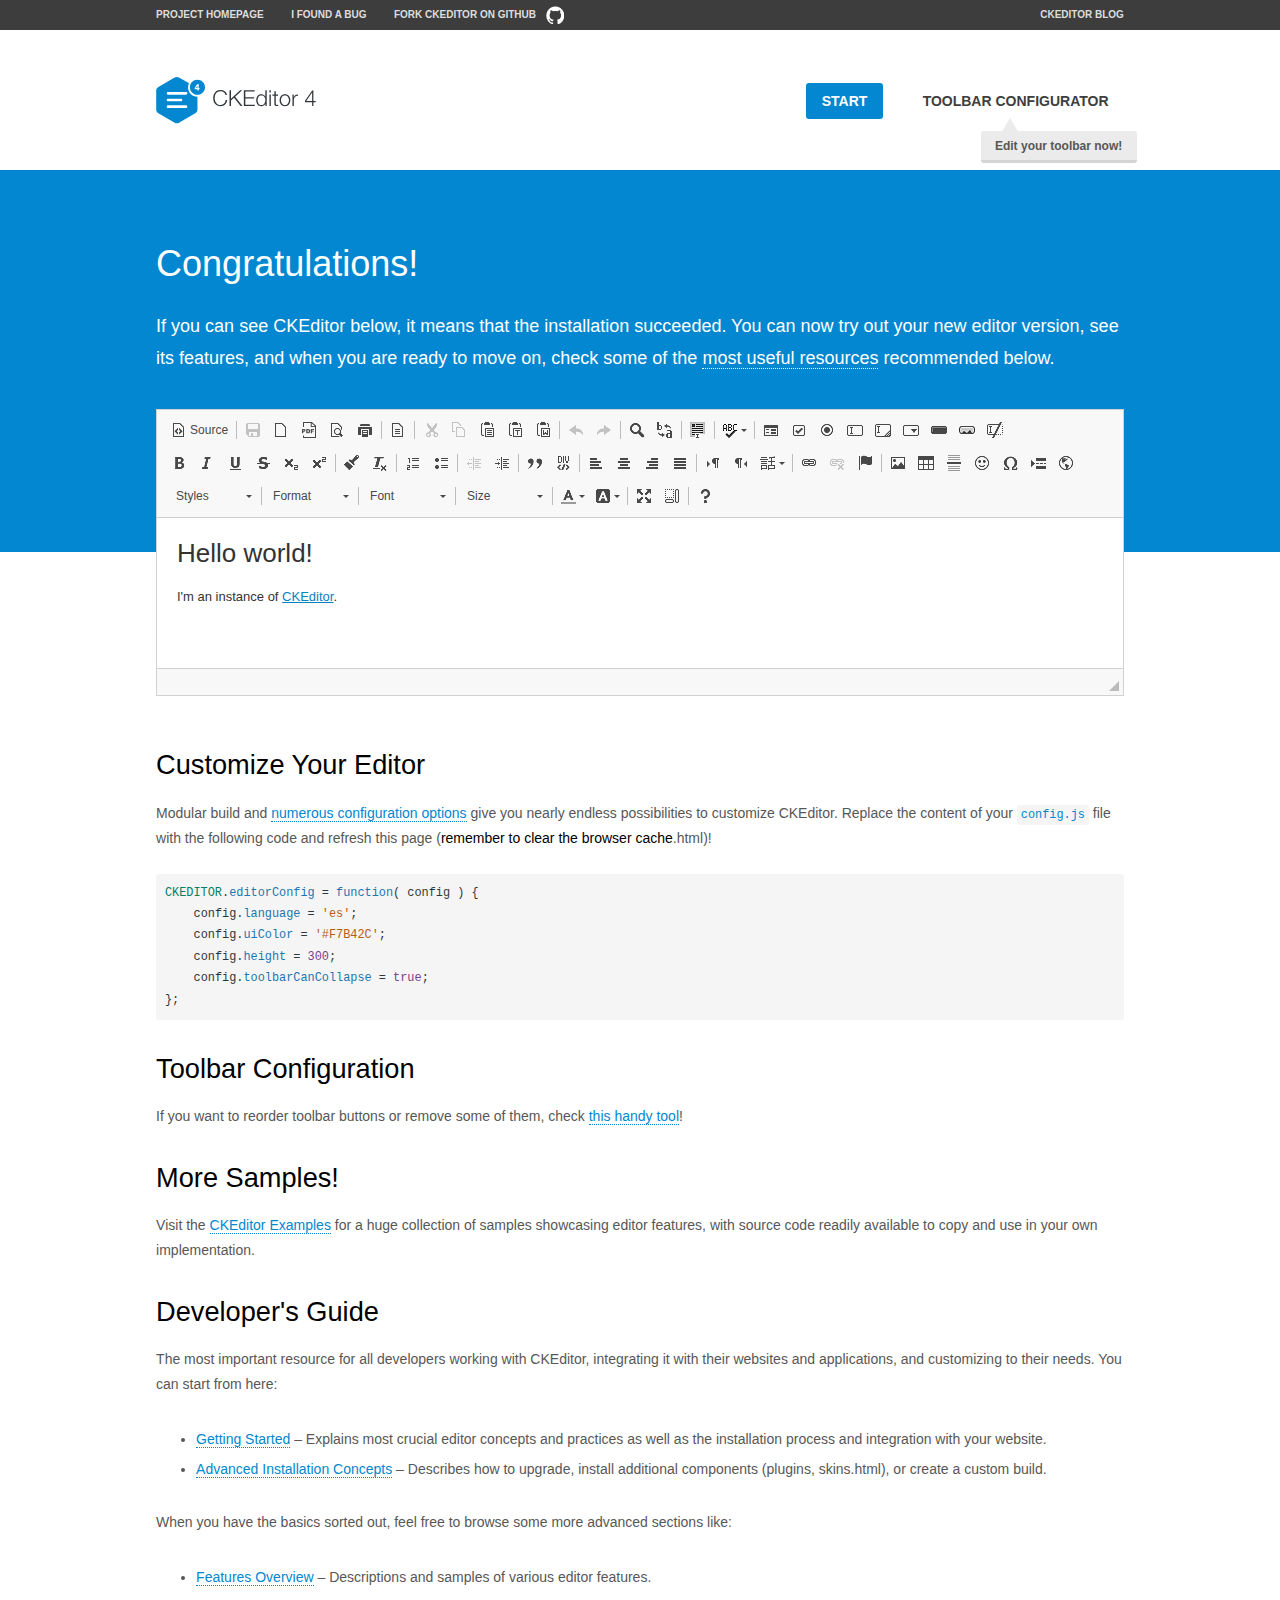
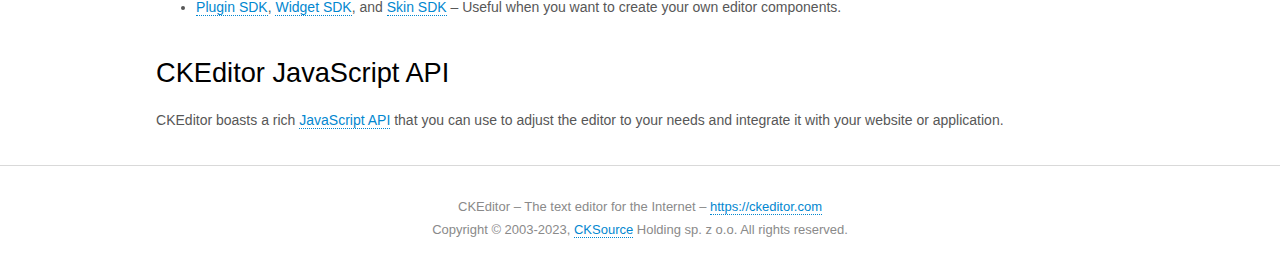
<file: static/ckeditor/samples/index.html>
<!DOCTYPE html>
<!--
Copyright (c) 2003-2023, CKSource Holding sp. z o.o. All rights reserved.
For licensing, see LICENSE.md or https://ckeditor.com/legal/ckeditor-oss-license
-->
<html lang="en">
<head>
	<meta charset="utf-8">
	<title>CKEditor Sample</title>
	<script src="../ckeditor.js"></script>
	<script src="js/sample.js"></script>
	<link rel="stylesheet" href="css/samples.css">
	<link rel="stylesheet" href="toolbarconfigurator/lib/codemirror/neo.css">
	<meta name="viewport" content="width=device-width,initial-scale=1">
	<meta name="description" content="Try the latest sample of CKEditor 4 and learn more about customizing your WYSIWYG editor with endless possibilities.">
</head>
<body id="main">

<nav class="navigation-a">
	<div class="grid-container">
		<ul class="navigation-a-left grid-width-70">
			<li><a href="https://ckeditor.com/ckeditor-4/">Project Homepage</a></li>
			<li><a href="https://github.com/ckeditor/ckeditor4/issues">I found a bug</a></li>
			<li><a href="https://github.com/ckeditor/ckeditor4" class="icon-pos-right icon-navigation-a-github">Fork CKEditor on GitHub</a></li>
		</ul>
		<ul class="navigation-a-right grid-width-30">
			<li><a href="https://ckeditor.com/blog/">CKEditor Blog</a></li>
		</ul>
	</div>
</nav>

<header class="header-a">
	<div class="grid-container">
		<h1 class="header-a-logo grid-width-30">
			<a href="index.html"><img src="img/logo.svg" onerror="this.src='img/logo.png'; this.onerror=null;" alt="CKEditor Sample"></a>
		</h1>

		<nav class="navigation-b grid-width-70">
			<ul>
				<li><a href="index.html" class="button-a button-a-background">Start</a></li>
				<li><a href="toolbarconfigurator/index.html" class="button-a">Toolbar configurator <span class="balloon-a balloon-a-nw">Edit your toolbar now!</span></a></li>
			</ul>
		</nav>
	</div>
</header>

<main>
	<div class="adjoined-top">
		<div class="grid-container">
			<div class="content grid-width-100">
				<h1>Congratulations!</h1>
				<p>
					If you can see CKEditor below, it means that the installation succeeded.
					You can now try out your new editor version, see its features, and when you are ready to move on, check some of the <a href="#sample-customize">most useful resources</a> recommended below.
				</p>
			</div>
		</div>
	</div>
	<div class="adjoined-bottom">
		<div class="grid-container">
			<div class="grid-width-100">
				<div id="editor">
					<h1>Hello world!</h1>
					<p>I'm an instance of <a href="https://ckeditor.com">CKEditor</a>.</p>
				</div>
			</div>
		</div>
	</div>

	<div class="grid-container">
		<div class="content grid-width-100">
			<section id="sample-customize">
				<h2>Customize Your Editor</h2>
				<p>Modular build and <a href="https://ckeditor.com/docs/ckeditor4/latest/guide/dev_configuration.html">numerous configuration options</a> give you nearly endless possibilities to customize CKEditor. Replace the content of your <code><a href="../config.js">config.js</a></code> file with the following code and refresh this page (<strong>remember to clear the browser cache</strong>.html)!</p>
		<pre class="cm-s-neo CodeMirror"><code><span style="padding-right: 0.1px;"><span class="cm-variable">CKEDITOR</span>.<span class="cm-property">editorConfig</span> <span class="cm-operator">=</span> <span class="cm-keyword">function</span>( <span class="cm-def">config</span> ) {</span>
<span style="padding-right: 0.1px;"><span class="cm-tab">	</span><span class="cm-variable-2">config</span>.<span class="cm-property">language</span> <span class="cm-operator">=</span> <span class="cm-string">'es'</span>;</span>
<span style="padding-right: 0.1px;"><span class="cm-tab">	</span><span class="cm-variable-2">config</span>.<span class="cm-property">uiColor</span> <span class="cm-operator">=</span> <span class="cm-string">'#F7B42C'</span>;</span>
<span style="padding-right: 0.1px;"><span class="cm-tab">	</span><span class="cm-variable-2">config</span>.<span class="cm-property">height</span> <span class="cm-operator">=</span> <span class="cm-number">300</span>;</span>
<span style="padding-right: 0.1px;"><span class="cm-tab">	</span><span class="cm-variable-2">config</span>.<span class="cm-property">toolbarCanCollapse</span> <span class="cm-operator">=</span> <span class="cm-atom">true</span>;</span>
<span style="padding-right: 0.1px;">};</span></code></pre>
			</section>

			<section>
				<h2>Toolbar Configuration</h2>
				<p>If you want to reorder toolbar buttons or remove some of them, check <a href="toolbarconfigurator/index.html">this handy tool</a>!</p>
			</section>

			<section>
				<h2>More Samples!</h2>
				<p>Visit the <a href="https://ckeditor.com/docs/ckeditor4/latest/examples/index.html">CKEditor Examples</a> for a huge collection of samples showcasing editor features, with source code readily available to copy and use in your own implementation.</p>
			</section>

			<section>
				<h2>Developer's Guide</h2>
				<p>The most important resource for all developers working with CKEditor, integrating it with their websites and applications, and customizing to their needs. You can start from here:</p>
				<ul>
					<li><a href="https://ckeditor.com/docs/ckeditor4/latest/guide/dev_installation.html">Getting Started</a> &ndash; Explains most crucial editor concepts and practices as well as the installation process and integration with your website.</li>
					<li><a href="https://ckeditor.com/docs/ckeditor4/latest/guide/dev_advanced_installation.html">Advanced Installation Concepts</a> &ndash; Describes how to upgrade, install additional components (plugins, skins.html), or create a custom build.</li>
				</ul>
					<p>When you have the basics sorted out, feel free to browse some more advanced sections like:</p>
				<ul>
					<li><a href="https://ckeditor.com/docs/ckeditor4/latest/features/index.html">Features Overview</a> &ndash; Descriptions and samples of various editor features.</li>
					<li><a href="https://ckeditor.com/docs/ckeditor4/latest/guide/plugin_sdk_intro.html">Plugin SDK</a>, <a href="https://ckeditor.com/docs/ckeditor4/latest/guide/widget_sdk_intro.html">Widget SDK</a>, and <a href="https://ckeditor.com/docs/ckeditor4/latest/guide/skin_sdk_intro.html">Skin SDK</a> &ndash; Useful when you want to create your own editor components.</li>
				</ul>
			</section>

			<section>
				<h2>CKEditor JavaScript API</h2>
				<p>CKEditor boasts a rich <a href="https://ckeditor.com/docs/ckeditor4/latest/api/index.html">JavaScript API</a> that you can use to adjust the editor to your needs and integrate it with your website or application.</p>
			</section>
		</div>
	</div>
</main>

<footer class="footer-a grid-container">
	<div class="grid-container">
		<p class="grid-width-100">
			CKEditor &ndash; The text editor for the Internet &ndash; <a class="samples" href="https://ckeditor.com/">https://ckeditor.com</a>
		</p>
		<p class="grid-width-100" id="copy">
			Copyright &copy; 2003-2023, <a class="samples" href="https://cksource.com/">CKSource</a> Holding sp. z o.o. All rights reserved.
		</p>
	</div>
</footer>
<script>
	initSample();
</script>

</body>
</html>
</file>
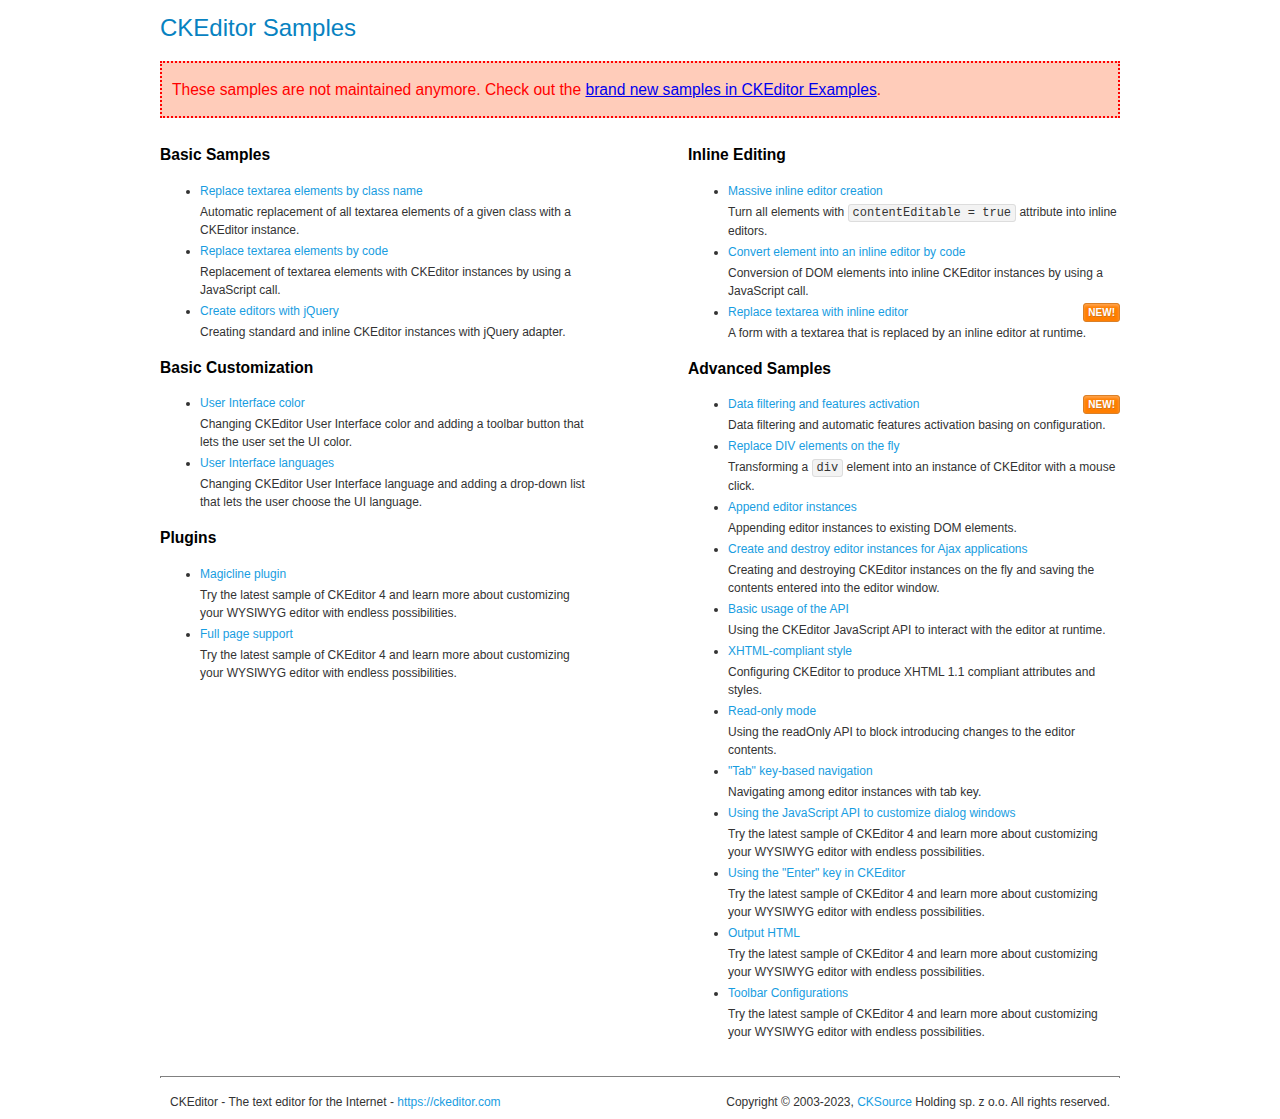
<file: static/ckeditor/samples/old/index.html>
<!DOCTYPE html>
<!--
Copyright (c) 2003-2023, CKSource Holding sp. z o.o. All rights reserved.
For licensing, see LICENSE.md or https://ckeditor.com/legal/ckeditor-oss-license
-->
<html lang="en">
<head>
	<meta charset="utf-8">
	<title>CKEditor Samples</title>
	<link rel="stylesheet" href="sample.css">
	<meta name="description" content="Try the latest sample of CKEditor 4 and learn more about customizing your WYSIWYG editor with endless possibilities.">
</head>
<body>
	<h1 class="samples">
		CKEditor Samples
	</h1>
	<div class="warning deprecated">
		These samples are not maintained anymore. Check out the <a href="https://ckeditor.com/docs/ckeditor4/latest/examples/index.html">brand new samples in CKEditor Examples</a>.
	</div>
	<div class="twoColumns">
		<div class="twoColumnsLeft">
			<h2 class="samples">
				Basic Samples
			</h2>
			<dl class="samples">
				<dt><a class="samples" href="replacebyclass.html">Replace textarea elements by class name</a></dt>
				<dd>Automatic replacement of all textarea elements of a given class with a CKEditor instance.</dd>

				<dt><a class="samples" href="replacebycode.html">Replace textarea elements by code</a></dt>
				<dd>Replacement of textarea elements with CKEditor instances by using a JavaScript call.</dd>

				<dt><a class="samples" href="jquery.html">Create editors with jQuery</a></dt>
				<dd>Creating standard and inline CKEditor instances with jQuery adapter.</dd>
			</dl>

			<h2 class="samples">
				Basic Customization
			</h2>
			<dl class="samples">
				<dt><a class="samples" href="uicolor.html">User Interface color</a></dt>
				<dd>Changing CKEditor User Interface color and adding a toolbar button that lets the user set the UI color.</dd>

				<dt><a class="samples" href="uilanguages.html">User Interface languages</a></dt>
				<dd>Changing CKEditor User Interface language and adding a drop-down list that lets the user choose the UI language.</dd>
			</dl>


			<h2 class="samples">Plugins</h2>
<dl class="samples">
<dt><a class="samples" href="magicline/magicline.html">Magicline plugin</a></dt>
<dd>Try the latest sample of CKEditor 4 and learn more about customizing your WYSIWYG editor with endless possibilities.</dd>

<dt><a class="samples" href="wysiwygarea/fullpage.html">Full page support</a></dt>
<dd>Try the latest sample of CKEditor 4 and learn more about customizing your WYSIWYG editor with endless possibilities.</dd>
</dl>
		</div>
		<div class="twoColumnsRight">
			<h2 class="samples">
				Inline Editing
			</h2>
			<dl class="samples">
				<dt><a class="samples" href="inlineall.html">Massive inline editor creation</a></dt>
				<dd>Turn all elements with <code>contentEditable = true</code> attribute into inline editors.</dd>

				<dt><a class="samples" href="inlinebycode.html">Convert element into an inline editor by code</a></dt>
				<dd>Conversion of DOM elements into inline CKEditor instances by using a JavaScript call.</dd>

				<dt><a class="samples" href="inlinetextarea.html">Replace textarea with inline editor</a> <span class="new">New!</span></dt>
				<dd>A form with a textarea that is replaced by an inline editor at runtime.</dd>

				
			</dl>

			<h2 class="samples">
				Advanced Samples
			</h2>
			<dl class="samples">
				<dt><a class="samples" href="datafiltering.html">Data filtering and features activation</a> <span class="new">New!</span></dt>
				<dd>Data filtering and automatic features activation basing on configuration.</dd>

				<dt><a class="samples" href="divreplace.html">Replace DIV elements on the fly</a></dt>
				<dd>Transforming a <code>div</code> element into an instance of CKEditor with a mouse click.</dd>

				<dt><a class="samples" href="appendto.html">Append editor instances</a></dt>
				<dd>Appending editor instances to existing DOM elements.</dd>

				<dt><a class="samples" href="ajax.html">Create and destroy editor instances for Ajax applications</a></dt>
				<dd>Creating and destroying CKEditor instances on the fly and saving the contents entered into the editor window.</dd>

				<dt><a class="samples" href="api.html">Basic usage of the API</a></dt>
				<dd>Using the CKEditor JavaScript API to interact with the editor at runtime.</dd>

				<dt><a class="samples" href="xhtmlstyle.html">XHTML-compliant style</a></dt>
				<dd>Configuring CKEditor to produce XHTML 1.1 compliant attributes and styles.</dd>

				<dt><a class="samples" href="readonly.html">Read-only mode</a></dt>
				<dd>Using the readOnly API to block introducing changes to the editor contents.</dd>

				<dt><a class="samples" href="tabindex.html">"Tab" key-based navigation</a></dt>
				<dd>Navigating among editor instances with tab key.</dd>


				
<dt><a class="samples" href="dialog/dialog.html">Using the JavaScript API to customize dialog windows</a></dt>
<dd>Try the latest sample of CKEditor 4 and learn more about customizing your WYSIWYG editor with endless possibilities.</dd>

<dt><a class="samples" href="enterkey/enterkey.html">Using the &quot;Enter&quot; key in CKEditor</a></dt>
<dd>Try the latest sample of CKEditor 4 and learn more about customizing your WYSIWYG editor with endless possibilities.</dd>

<dt><a class="samples" href="htmlwriter/outputhtml.html">Output HTML</a></dt>
<dd>Try the latest sample of CKEditor 4 and learn more about customizing your WYSIWYG editor with endless possibilities.</dd>

<dt><a class="samples" href="toolbar/toolbar.html">Toolbar Configurations</a></dt>
<dd>Try the latest sample of CKEditor 4 and learn more about customizing your WYSIWYG editor with endless possibilities.</dd>

			</dl>
		</div>
	</div>
	<div id="footer">
		<hr>
		<p>
			CKEditor - The text editor for the Internet - <a class="samples" href="https://ckeditor.com/">https://ckeditor.com</a>
		</p>
		<p id="copy">
			Copyright &copy; 2003-2023, <a class="samples" href="https://cksource.com/">CKSource</a> Holding sp. z o.o. All rights reserved.
		</p>
	</div>
</body>
</html>
</file>
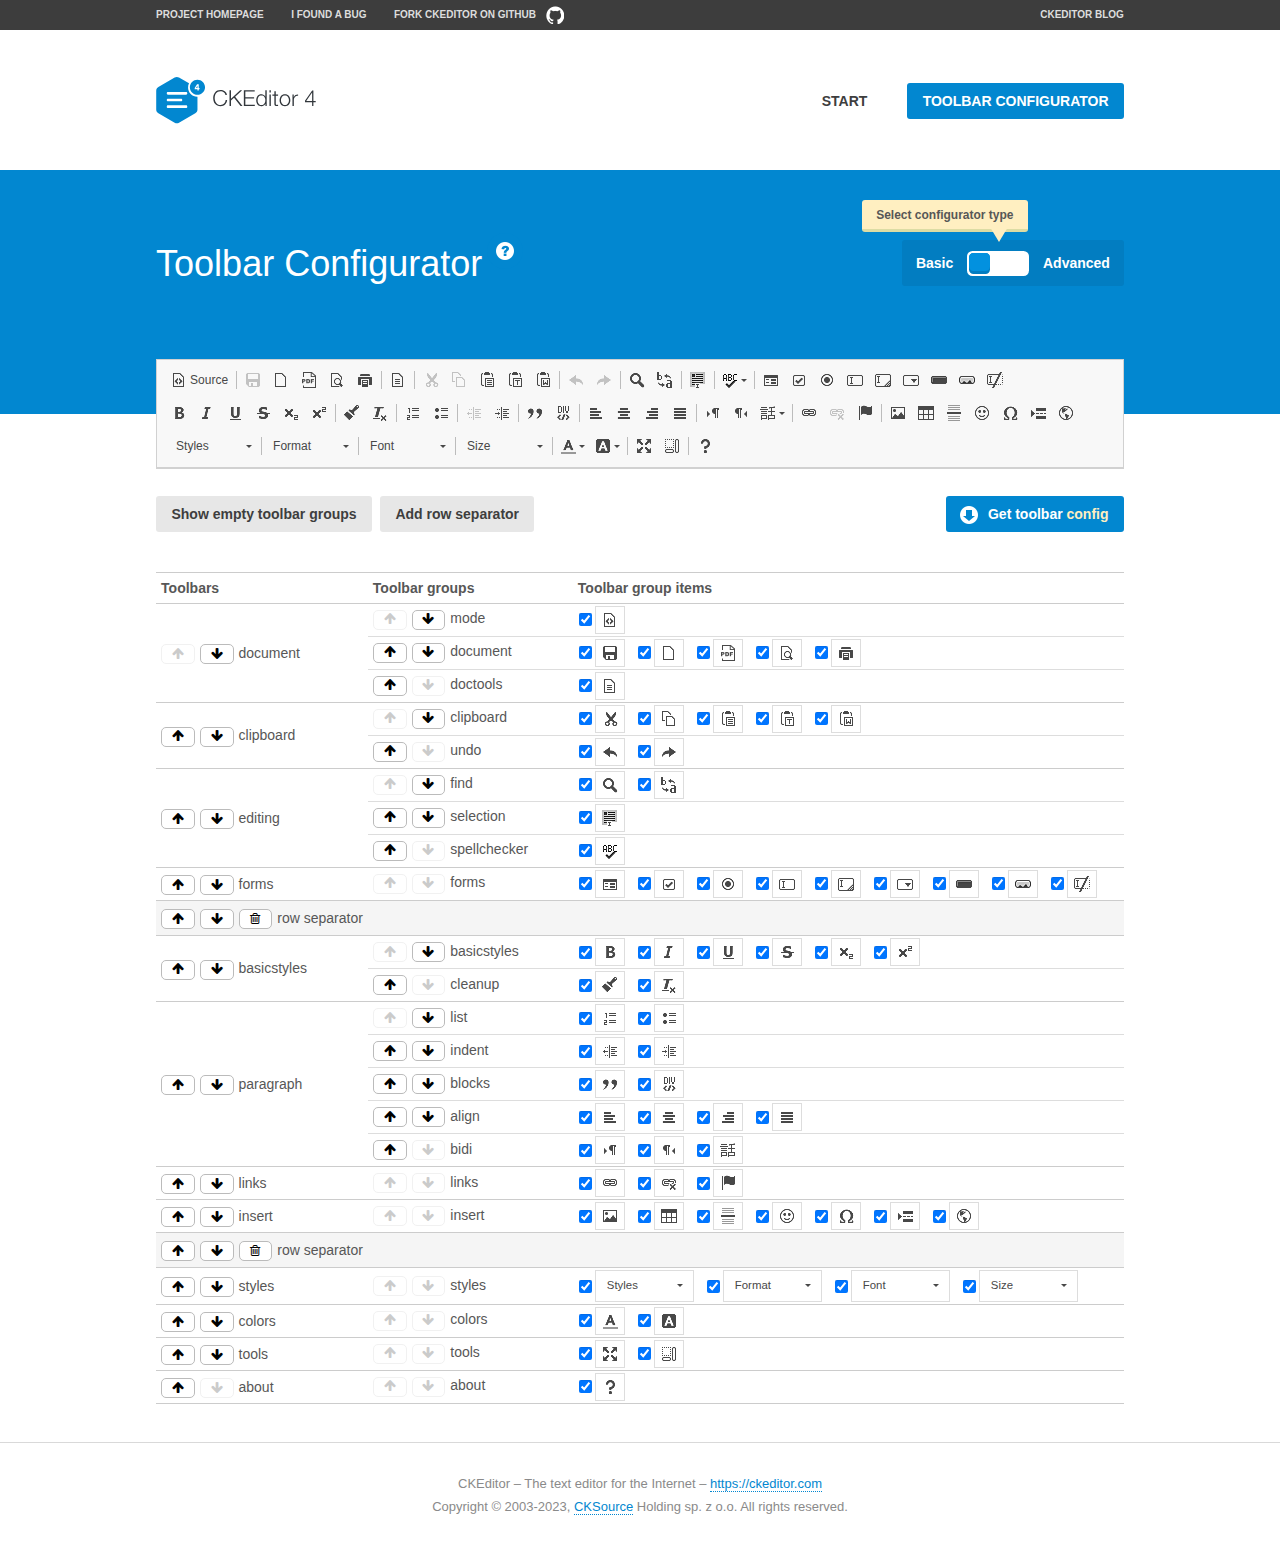
<file: static/ckeditor/samples/toolbarconfigurator/index.html>
<!DOCTYPE html>
<!--
Copyright (c) 2003-2023, CKSource Holding sp. z o.o. All rights reserved.
For licensing, see LICENSE.md or https://ckeditor.com/legal/ckeditor-oss-license
-->
<!--[if IE 8]><html class="ie8"><![endif]-->
<!--[if gt IE 8]><html><![endif]-->
<!--[if !IE]><!--><html lang="en"><!--<![endif]-->
<head>
	<meta charset="utf-8">
	<title>Toolbar Configurator</title>
	<script src="../../ckeditor.js"></script>
	<script>
		if ( CKEDITOR.env.ie && CKEDITOR.env.version < 9 )
			CKEDITOR.tools.enableHtml5Elements( document );
	</script>
	<link rel="stylesheet" href="lib/codemirror/codemirror.css">
	<link rel="stylesheet" href="lib/codemirror/show-hint.css">
	<link rel="stylesheet" href="lib/codemirror/neo.css">
	<link rel="stylesheet" href="css/fontello.css">
	<link rel="stylesheet" href="../css/samples.css">
	<meta name="description" content="Try the latest sample of CKEditor 4 and learn more about customizing your WYSIWYG editor with endless possibilities.">
</head>
<body id="toolbar">

<nav class="navigation-a">
	<div class="grid-container">
		<ul class="navigation-a-left grid-width-70">
			<li><a href="https://ckeditor.com/ckeditor-4/">Project Homepage</a></li>
			<li><a href="https://github.com/ckeditor/ckeditor4/issues">I found a bug</a></li>
			<li><a href="https://github.com/ckeditor/ckeditor4" class="icon-pos-right icon-navigation-a-github">Fork CKEditor on GitHub</a></li>
		</ul>
		<ul class="navigation-a-right grid-width-30">
			<li><a href="https://ckeditor.com/blog/">CKEditor Blog</a></li>
		</ul>
	</div>
</nav>

<header class="header-a">
	<div class="grid-container">
		<h1 class="header-a-logo grid-width-30">
			<a href="../index.html"><img src="../img/logo.svg" onerror="this.src='../img/logo.png'; this.onerror=null;" alt="CKEditor Logo"></a>
		</h1>
		<nav class="navigation-b grid-width-70">
			<ul>
				<li><a href="../index.html"  class="button-a">Start</a></li>
				<li><a href="index.html"  class="button-a button-a-background">Toolbar configurator</a></li>
			</ul>
		</nav>
	</div>
</header>

<main>
	<div class="adjoined-top">
		<div class="grid-container">
			<div class="content grid-width-100">
				<div class="grid-container-nested">
					<h1 class="grid-width-60">
						Toolbar Configurator
						<a href="#help-content" type="button" title="Configurator help" id="help" class="button-a button-a-background button-a-no-text icon-pos-left icon-question-mark">Help</a>
					</h1>

					<div class="grid-width-40 grid-switch-magic">
						<div class="switch">
							<span class="balloon-a balloon-a-se">Select configurator type</span>
							<input type="radio" name="radio" data-num="1" id="radio-basic" />
							<input type="radio" name="radio" data-num="2" id="radio-advanced" />
							<label data-for="1" for="radio-basic">Basic</label>
							<span class="switch-inner">
								<span class="handler"></span>
							</span>
							<label data-for="2" for="radio-advanced">Advanced</label>
						</div>
					</div>
				</div>
			</div>
		</div>
	</div>
	<div class="adjoined-bottom">
		<div class="grid-container">
			<div class="grid-width-100">
				<div class="editors-container">
					<div id="editor-basic"></div>
					<div id="editor-advanced"></div>
				</div>
			</div>
		</div>
	</div>

	<div class="grid-container configurator">
		<div class="content grid-width-100">
			<div class="configurator">
				<div>
					<div id="toolbarModifierWrapper"></div>
				</div>
			</div>
		</div>
	</div>

	<div id="help-content">
		<div class="grid-container">
			<div class="grid-width-100">
				<h2>What Am I Doing Here?</h2>

				<div class="grid-container grid-container-nested">
					<div class="basic">
						<div class="grid-width-50">
							<p>Arrange <a href="https://ckeditor.com/docs/ckeditor4/latest/api/CKEDITOR_config.html#cfg-toolbarGroups">toolbar groups</a>, toggle <a href="https://ckeditor.com/docs/ckeditor4/latest/api/CKEDITOR_config.html#cfg-removeButtons">button visibility</a> according to your needs and get your toolbar configuration.</p>
							<p>You can replace the content of the <a href="../../config.js"><code>config.js</code></a> file with the generated configuration. If you already set some configuration options you will need to merge both configurations.</p>
						</div>
						<div class="grid-width-50">
							<p>Read more about different ways of <a href="https://ckeditor.com/docs/ckeditor4/latest/guide/dev_configuration.html">setting configuration</a> and do not forget about <strong>clearing browser cache</strong>.</p>
							<p>Arranging toolbar groups is the recommended way of configuring the toolbar, but if you need more freedom you can use the <a href="#advanced">advanced configurator</a>.</p>
						</div>
					</div>
					<div class="advanced" style="display: none;">
						<div class="grid-width-50">
							<p>With this code editor you can edit your <a href="https://ckeditor.com/docs/ckeditor4/latest/api/CKEDITOR_config.html#cfg-toolbar">toolbar configuration</a> live.</p>
							<p>You can replace the content of the <a href="../../config.js"><code>config.js</code></a> file with the generated configuration. If you already set some configuration options you will need to merge both configurations.</p>
						</div>
						<div class="grid-width-50">
							<p>Read more about different ways of <a href="https://ckeditor.com/docs/ckeditor4/latest/guide/dev_configuration.html">setting configuration</a> and do not forget about <strong>clearing browser cache</strong>.</p>
						</div>
					</div>
				</div>

				<p class="grid-container grid-container-nested">
					<button type="button" class="help-content-close grid-width-100 button-a button-a-background">Got it. Let's play!</button>
				</p>
			</div>
		</div>
	</div>
</main>

<footer class="footer-a grid-container">
	<p class="grid-width-100">
		CKEditor &ndash; The text editor for the Internet &ndash; <a class="samples" href="https://ckeditor.com/">https://ckeditor.com</a>
	</p>
	<p class="grid-width-100" id="copy">
		Copyright &copy; 2003-2023, <a class="samples" href="https://cksource.com/">CKSource</a> Holding sp. z o.o. All rights reserved.
	</p>
</footer>

<script src="lib/codemirror/codemirror.js"></script>
<script src="lib/codemirror/javascript.js"></script>
<script src="lib/codemirror/show-hint.js"></script>

<script src="js/fulltoolbareditor.js"></script>
<script src="js/abstracttoolbarmodifier.js"></script>
<script src="js/toolbarmodifier.js"></script>
<script src="js/toolbartextmodifier.js"></script>
<script src="../js/sf.js"></script>

<script>
	( function() {
		'use strict';

		var mode = ( window.location.hash.substr( 1 ) === 'advanced' ) ? 'advanced' : 'basic',
			configuratorSection = CKEDITOR.document.findOne( 'main > .grid-container.configurator' ),
			basicInstruction = CKEDITOR.document.findOne( '#help-content .basic' ),
			advancedInstruction = CKEDITOR.document.findOne( '#help-content .advanced' ),

			// Configurator mode switcher.
			modeSwitchBasic = CKEDITOR.document.getById( 'radio-basic' ),
			modeSwitchAdvanced = CKEDITOR.document.getById( 'radio-advanced' );

		// Initial setup
		function updateSwitcher() {
			if ( mode === 'advanced' ) {
				modeSwitchAdvanced.$.checked = true;
			} else {
				modeSwitchBasic.$.checked = true;
			}
		}

		updateSwitcher();

		CKEDITOR.document.getWindow().on( 'hashchange', function( e ) {
			var hash = window.location.hash.substr( 1 );
			if ( !( hash === 'advanced' || hash === 'basic' ) ) {
				return;
			}
			mode = hash;
			onToolbarsDone( mode );
		} );

		CKEDITOR.document.getWindow().on( 'resize', function() {
			updateToolbar( ( mode === 'basic' ? toolbarModifier : toolbarTextModifier )[ 'editorInstance' ] );
		} );

		function onRefresh( modifier ) {
			modifier = modifier || this;

			if ( mode === 'basic' && modifier instanceof ToolbarConfigurator.ToolbarTextModifier ) {
				return;
			}

			// CodeMirror container becomes visible, so we need to refresh and to avoid rendering problems.
			if ( mode === 'advanced' && modifier instanceof ToolbarConfigurator.ToolbarTextModifier ) {
				modifier.codeContainer.refresh();
			}

			updateToolbar( modifier.editorInstance );
		}

		function updateToolbar( editor ) {
			var editorContainer = editor.container;

			// Not always editor is loaded.
			if ( !editorContainer ) {
				return;
			}

			var displayStyle = editorContainer.getStyle( 'display' );

			editorContainer.setStyle( 'display', 'block' );

			var newHeight = editorContainer.getSize( 'height' );

			var newMarginTop = parseInt( editorContainer.getComputedStyle( 'margin-top' ), 10 );
			newMarginTop = ( isNaN( newMarginTop ) ? 0 : Number( newMarginTop ) );

			var newMarginBottom = parseInt( editorContainer.getComputedStyle( 'margin-bottom' ), 10 );
			newMarginBottom = ( isNaN( newMarginBottom ) ? 0 : Number( newMarginBottom ) );

			var result = newHeight + newMarginTop + newMarginBottom;

			editorContainer.setStyle( 'display', displayStyle );

			editor.container.getAscendant( 'div' ).setStyle( 'height', result + 'px' );
		}

		var toolbarModifier = new ToolbarConfigurator.ToolbarModifier( 'editor-basic' );

		var done = 0;
		toolbarModifier.init( onToolbarInit );
		toolbarModifier.onRefresh = onRefresh;

		CKEDITOR.document.getById( 'toolbarModifierWrapper' ).append( toolbarModifier.mainContainer );

		var toolbarTextModifier = new ToolbarConfigurator.ToolbarTextModifier( 'editor-advanced' );
		toolbarTextModifier.init( onToolbarInit );
		toolbarTextModifier.onRefresh = onRefresh;

		function onToolbarInit() {
			if ( ++done === 2 ) {
				onToolbarsDone();

				positionSticky.watch( CKEDITOR.document.findOne( '.toolbar' ), function() {
					return mode === 'advanced';
				} );
			}
		}

		function onToolbarsDone() {
			if ( mode === 'basic' ) {
				toggleModeBasic( false );
			} else {
				toggleModeAdvanced( false );
			}

			updateSwitcher();

			setTimeout( function() {
				CKEDITOR.document.findOne( '.editors-container' ).addClass( 'active' );
				CKEDITOR.document.findOne( '#toolbarModifierWrapper' ).addClass( 'active' );
			}, 200 );
		}

		CKEDITOR.document.getById( 'toolbarModifierWrapper' ).append( toolbarTextModifier.mainContainer );

		function toogleModeSwitch( onElement, offElement, onModifier, offModifier ) {
			onElement.addClass( 'fancy-button-active' );
			offElement.removeClass( 'fancy-button-active' );

			onModifier.showUI();
			offModifier.hideUI();
		}

		function toggleModeBasic( callOnRefresh ) {
			callOnRefresh = ( callOnRefresh !== false );
			mode = 'basic';
			window.location.hash = '#basic';
			toogleModeSwitch( modeSwitchBasic, modeSwitchAdvanced, toolbarModifier, toolbarTextModifier );

			configuratorSection.removeClass( 'freed-width' );
			basicInstruction.show();
			advancedInstruction.hide();

			callOnRefresh && onRefresh( toolbarModifier );
		}

		function toggleModeAdvanced( callOnRefresh ) {
			callOnRefresh = ( callOnRefresh !== false );
			mode = 'advanced';
			window.location.hash = '#advanced';
			toogleModeSwitch( modeSwitchAdvanced, modeSwitchBasic, toolbarTextModifier, toolbarModifier );

			configuratorSection.addClass( 'freed-width' );
			advancedInstruction.show();
			basicInstruction.hide();

			callOnRefresh && onRefresh( toolbarTextModifier );
		}

		modeSwitchBasic.on( 'click', toggleModeBasic );
		modeSwitchAdvanced.on( 'click', toggleModeAdvanced );

		//
		// Position:sticky for the toolbar.
		//

		// Will make elements behave like they were styled with position:sticky.
		var positionSticky = {
			// Store object: {
			// 		element: CKEDITOR.dom.element, // Element which will float.
			// 		placeholder: CKEDITOR.dom.element, // Placeholder which is place to prevent page bounce.
			// 		isFixed: boolean // Whether element float now.
			// }
			watched: [],

			active: [],

			staticContainer: null,

			init: function() {
				var element = CKEDITOR.dom.element.createFromHtml(
					'<div class="staticContainer">' +
						'<div class="grid-container" >' +
							'<div class="grid-width-100">' +
								'<div class="inner"></div>' +
							'</div>' +
						'</div>' +
					'</div>' );

				this.staticContainer = element.findOne( '.inner' );

				CKEDITOR.document.getBody().append( element );
			},

			watch: function( element, preventFunc ) {
				this.watched.push( {
					element: element,
					placeholder: new CKEDITOR.dom.element( 'div' ),
					isFixed: false,
					preventFunc: preventFunc
				} );
			},

			checkAll: function() {
				for ( var i = 0; i < this.watched.length; i++ ) {
					this.check( this.watched[ i ] );
				}
			},

			check: function( element ) {
				var isFixed = element.isFixed;
				var shouldBeFixed = this.shouldBeFixed( element );

				// Nothing to be done.
				if ( isFixed === shouldBeFixed ) {
					return;
				}

				var placeholder = element.placeholder;

				if ( isFixed ) {
					// Unfixing.

					element.element.insertBefore( placeholder );
					placeholder.remove();

					element.element.removeStyle( 'margin' );

					this.active.splice( CKEDITOR.tools.indexOf( this.active, element ), 1 );

				} else {
					// Fixing.
					placeholder.setStyle( 'width', element.element.getSize( 'width' ) + 'px' );
					placeholder.setStyle( 'height', element.element.getSize( 'height' ) + 'px' );
					placeholder.setStyle( 'margin-bottom', element.element.getComputedStyle( 'margin-bottom' ) );
					placeholder.setStyle( 'display', element.element.getComputedStyle( 'display' ) );
					placeholder.insertAfter( element.element );

					this.staticContainer.append( element.element );

					this.active.push( element );
				}

				element.isFixed = !element.isFixed;
			},

			shouldBeFixed: function( element ) {
				if ( element.preventFunc && element.preventFunc() ) {
					return false;
				}

				// If element is already fixed we are checking it's placeholder.
				var related = ( element.isFixed ? element.placeholder : element.element ),
					clientRect = related.$.getBoundingClientRect(),
					staticHeight = this.staticContainer.getSize('height' ),
					elemHeight = element.element.getSize( 'height' );

				if ( element.isFixed ) {
					return ( clientRect.top + elemHeight < staticHeight );
				} else {
					return ( clientRect.top < staticHeight );
				}
			}
		};

		positionSticky.init();

		CKEDITOR.document.getWindow().on( 'scroll',
			CKEDITOR.tools.eventsBuffer( 100, positionSticky.checkAll, positionSticky ).input
		);

		// Make the toolbar sticky.
		positionSticky.watch( CKEDITOR.document.findOne( '.editors-container' ) );

		// Help button and help-content.
		( function() {
			var helpButton = CKEDITOR.document.getById( 'help' ),
				helpContent = CKEDITOR.document.getById( 'help-content' );

			// Don't show help button on IE8 because it's unsupported by Pico Modal.
			if ( CKEDITOR.env.ie && CKEDITOR.env.version == 8 ) {
				helpButton.hide();
			} else {
				// Display help modal when the button is clicked.
				helpButton.on( 'click', function( evt ) {
					SF.modal( {
						// Clone modal content from DOM.
						content: helpContent.getHtml(),

						afterCreate: function( modal ) {
							// Enable modal content button to close the modal.
							new CKEDITOR.dom.element( modal.modalElem() ).findOne( '.help-content-close' ).once( 'click', modal.close );
						}
					} ).show();
				} );
			}
		} )();
	} )();
</script>
</body>
</html>
</file>
<file: static/ckeditor/samples/css/samples.css>
/**
 * @license Copyright (c) 2003-2023, CKSource Holding sp. z o.o. All rights reserved.
 * For licensing, see LICENSE.md or https://ckeditor.com/legal/ckeditor-oss-license
 */
@media (max-width: 900px) {
  .global-is-mobile-hidden {
    display: none !important;
  }
}
article,
aside,
details,
figcaption,
figure,
footer,
header,
hgroup,
main,
menu,
nav,
section {
  display: block;
}
body,
html {
  margin: 0;
  padding: 0;
  font: 16px / 1.8 Arial, 'Helvetica Neue', Helvetica, sans-serif;
  font-weight: 300;
  color: #575757;
}
.grid-width-10 {
  width: 10%;
}
.grid-width-20 {
  width: 20%;
}
.grid-width-30 {
  width: 30%;
}
.grid-width-40 {
  width: 40%;
}
.grid-width-50 {
  width: 50%;
}
.grid-width-60 {
  width: 60%;
}
.grid-width-70 {
  width: 70%;
}
.grid-width-80 {
  width: 80%;
}
.grid-width-90 {
  width: 90%;
}
.grid-width-100 {
  width: 100%;
}
@media (max-width: 900px) {
  .grid-width-10,
  .grid-width-20,
  .grid-width-30,
  .grid-width-40,
  .grid-width-50,
  .grid-width-60,
  .grid-width-70,
  .grid-width-80,
  .grid-width-90,
  .grid-width-100 {
    width: 100%;
  }
}
*[class*="grid-width"] {
  -webkit-box-sizing: border-box;
  -moz-box-sizing: border-box;
  box-sizing: border-box;
  padding-left: 4%;
  padding-right: 4%;
  float: left;
}
*[class*="grid-width"]:after,
.grid-container:after,
*[class*="grid-width"]:before,
.grid-container:before {
  content: '';
  display: block;
  overflow: hidden;
  visibility: hidden;
  font-size: 0;
  line-height: 0;
  width: 0;
  height: 0;
}
*[class*="grid-width"]:after,
.grid-container:after {
  clear: both;
}
.grid-container {
  -webkit-box-sizing: border-box;
  -moz-box-sizing: border-box;
  box-sizing: border-box;
  margin-left: auto;
  margin-right: auto;
}
.grid-container-nested *[class*="grid-width"]:first-child {
  padding-left: 0;
}
.grid-container-nested *[class*="grid-width"]:last-child {
  padding-right: 0;
}
@media (max-width: 900px) {
  .grid-container-nested *[class*="grid-width"]:first-child {
    padding-left: 4%;
  }
  .grid-container-nested *[class*="grid-width"]:last-child {
    padding-right: 4%;
  }
}
.header-a {
  min-height: 140px;
  overflow: hidden;
}
.header-a .header-a-logo {
  margin: 40px 0 0;
}
@media (max-width: 900px) {
  .header-a .header-a-logo {
    text-align: center;
  }
}
.header-a .header-a-logo img {
  border: transparent;
}
.navigation-a {
  height: 30px;
  background: #3D3D3D;
  position: absolute;
  left: 0;
  right: 0;
  top: 0;
  padding: 0;
  overflow: hidden;
}
@media (max-width: 900px) {
  .navigation-a {
    text-align: center;
  }
}
.navigation-a ul {
  list-style: none;
  margin: 0;
  overflow: hidden;
}
.navigation-a ul li,
.navigation-a ul li a {
  display: inline-block;
}
@media (max-width: 900px) {
  .navigation-a ul {
    width: auto;
    text-overflow: ellipsis;
    white-space: nowrap;
    display: inline-block;
    float: none;
  }
  .navigation-a ul:before,
  .navigation-a ul:after {
    display: none;
  }
}
.navigation-a ul.navigation-a-left {
  text-align: left;
}
@media (max-width: 900px) {
  .navigation-a ul.navigation-a-left {
    padding-right: 0;
  }
}
.navigation-a ul.navigation-a-right {
  text-align: right;
}
@media (max-width: 900px) {
  .navigation-a ul.navigation-a-right {
    padding-left: 23px;
  }
}
.navigation-a ul li + li {
  margin-left: 23px;
}
.navigation-a ul li a {
  font-size: 10px;
  font-size: 0.625rem;
  line-height: 18px;
  line-height: 1.13rem;
  line-height: 30px;
  float: left;
  color: #ddd;
  font-weight: bold;
  text-decoration: none;
  text-transform: uppercase;
}
.navigation-a ul li a:hover {
  cursor: pointer;
  color: #fff;
}
.icon-navigation-a-github:before,
.icon-navigation-a-github:after {
  background-image: url("[data-uri]");
}
.navigation-b {
  text-align: right;
  margin: 52px 0 0;
  overflow: visible;
}
@media (max-width: 900px) {
  .navigation-b {
    text-align: center;
    margin-top: 20px;
    padding: 0;
  }
}
.navigation-b ul {
  padding: 0;
  list-style: none;
  margin: 0;
  overflow: visible;
}
.navigation-b ul li,
.navigation-b ul li a {
  display: inline-block;
}
@media (max-width: 900px) {
  .navigation-b ul {
    display: table;
    width: 100%;
    padding-bottom: 1.5em;
  }
}
@media (max-width: 900px) {
  .navigation-b ul li {
    display: table-row;
  }
}
.navigation-b ul li + li {
  margin-left: 20px;
}
@media (max-width: 900px) {
  .navigation-b ul li + li {
    margin-left: 0;
  }
}
.navigation-b ul li a {
  -webkit-box-sizing: border-box;
  -moz-box-sizing: border-box;
  box-sizing: border-box;
  text-transform: uppercase;
  text-decoration: none;
  outline: none;
}
@media (max-width: 900px) {
  .navigation-b ul li a {
    width: 100%;
    -webkit-border-radius: 0;
    -webkit-background-clip: padding-box;
    -moz-border-radius: 0;
    -moz-background-clip: padding;
    border-radius: 0;
    background-clip: padding-box;
  }
}
.footer-a {
  font-size: 13px;
  font-size: 0.8125rem;
  line-height: 23.4px;
  line-height: 1.46rem;
  padding-top: 2.25em;
  padding-bottom: 2.25em;
  overflow: hidden;
  color: #8a8a8a;
}
.footer-a a {
  color: #0287D0;
  text-decoration: none;
  border-bottom: 1px dotted #0287D0;
}
.footer-a a:hover {
  color: #0277b7;
}
.footer-a p {
  margin: 0;
  display: inline-block;
  text-align: center;
}
.content {
  font-size: 14px;
  font-size: 0.875rem;
  line-height: 25.2px;
  line-height: 1.57rem;
  overflow: hidden;
  padding-top: 1.5em;
  padding-bottom: 1.5em;
}
.content p {
  margin: 0.75em 0;
}
.content ul,
.content ol,
.content pre,
.content blockquote,
.content textarea:not([class^="cke"]),
.content .cke {
  margin: 1.875em 0;
}
.content code,
.content kbd {
  -webkit-border-radius: 3px;
  -webkit-background-clip: padding-box;
  -moz-border-radius: 3px;
  -moz-background-clip: padding;
  border-radius: 3px;
  background-clip: padding-box;
  padding: 3px 4px;
}
.content pre,
.content code,
.content kbd,
.content blockquote {
  background: #f5f5f5;
}
.content blockquote,
.content pre {
  background: none;
  border-left: 4px solid #0287D0;
  padding: 1.5em 2.25em;
}
.content p a,
.content ul a,
.content ol a,
.content blockquote a,
.content h1 a,
.content h2 a,
.content h3 a,
.content h4 a,
.content h5 a {
  color: #0287D0;
  text-decoration: none;
  border-bottom: 1px dotted #0287D0;
}
.content p a:hover,
.content ul a:hover,
.content ol a:hover,
.content blockquote a:hover,
.content h1 a:hover,
.content h2 a:hover,
.content h3 a:hover,
.content h4 a:hover,
.content h5 a:hover {
  color: #0277b7;
}
.content h1,
.content h2,
.content h3,
.content h4,
.content h5 {
  color: #000;
  font-weight: 100;
}
.content h1 code,
.content h2 code,
.content h3 code,
.content h4 code,
.content h5 code,
.content h1 kbd,
.content h2 kbd,
.content h3 kbd,
.content h4 kbd,
.content h5 kbd {
  font-size: inherit;
}
.content h1 a.content-heading-anchor,
.content h2 a.content-heading-anchor,
.content h3 a.content-heading-anchor,
.content h4 a.content-heading-anchor,
.content h5 a.content-heading-anchor {
  font-weight: 100;
  vertical-align: middle;
  opacity: 0;
  border: 0;
}
.content h1:hover a.content-heading-anchor,
.content h2:hover a.content-heading-anchor,
.content h3:hover a.content-heading-anchor,
.content h4:hover a.content-heading-anchor,
.content h5:hover a.content-heading-anchor {
  opacity: 1;
}
.content h1:target a,
.content h2:target a,
.content h3:target a,
.content h4:target a,
.content h5:target a {
  -webkit-animation: targetLinkOpacity 0.5s linear alternate;
  -moz-animation: targetLinkOpacity 0.5s linear alternate;
  -o-animation: targetLinkOpacity 0.5s linear alternate;
  animation: targetLinkOpacity 0.5s linear alternate;
  opacity: 1;
}
.content input,
.content select,
.content textarea:not([class^="cke"]) {
  -webkit-border-radius: 3px;
  -webkit-background-clip: padding-box;
  -moz-border-radius: 3px;
  -moz-background-clip: padding;
  border-radius: 3px;
  background-clip: padding-box;
  -webkit-box-shadow: inset 0 1px 1px rgba(0, 0, 0, 0.08);
  -moz-box-shadow: inset 0 1px 1px rgba(0, 0, 0, 0.08);
  box-shadow: inset 0 1px 1px rgba(0, 0, 0, 0.08);
  font: inherit;
  color: inherit;
  border: 1px solid #D9D9D9;
  padding: .2em .5em;
}
.content input:focus,
.content select:focus,
.content textarea:not([class^="cke"]):focus {
  border-color: #66afe9;
  outline: 0;
  -webkit-box-shadow: inset 0 1px 1px rgba(0, 0, 0, 0.08), 0 0 8px #93c6ef;
  -moz-box-shadow: inset 0 1px 1px rgba(0, 0, 0, 0.08), 0 0 8px #93c6ef;
  box-shadow: inset 0 1px 1px rgba(0, 0, 0, 0.08), 0 0 8px #93c6ef;
}
.content abbr {
  border-bottom: 1px dotted #666;
  cursor: pointer;
}
.content blockquote {
  font-style: italic;
  font-family: Georgia, Times, "Times New Roman", serif;
  font-size: 16px;
  font-size: 1rem;
  line-height: 28.8px;
  line-height: 1.8rem;
}
.content em {
  font-style: italic;
}
.content h1 {
  font-size: 36px;
  font-size: 2.25rem;
  line-height: 64.8px;
  line-height: 4.05rem;
  margin: 1.125em 0 0;
}
.content h2 {
  font-size: 27.2px;
  font-size: 1.7rem;
  line-height: 48.96px;
  line-height: 3.06rem;
  margin: 0.9em 0 0;
}
.content h3 {
  font-size: 24px;
  font-size: 1.5rem;
  line-height: 43.2px;
  line-height: 2.7rem;
  font-weight: 500;
  margin: 0.75em 0 0;
}
.content h4 {
  font-size: 19.2px;
  font-size: 1.2rem;
  line-height: 34.56px;
  line-height: 2.16rem;
  font-weight: 500;
  margin: 0.75em 0 0;
}
.content h5 {
  font-size: 17.6px;
  font-size: 1.1rem;
  line-height: 31.68px;
  line-height: 1.98rem;
  font-weight: 500;
  margin: 0.75em 0 0;
}
.content hr {
  border: 0;
  border-top: 4px solid #D9D9D9;
  margin: 1.5em 0;
}
.content input[type="text"] {
  height: 1.8em;
  line-height: 1.8em;
}
.content input[type="button"] {
  -webkit-appearance: button;
  -moz-appearance: button;
  appearance: button;
}
.content kbd {
  font-size: 12px;
  font-size: 0.75rem;
  line-height: 21.6px;
  line-height: 1.35rem;
  font-family: Arial, 'Helvetica Neue', Helvetica, sans-serif;
  padding: 2px 6px;
  -webkit-box-shadow: 0 0 4px #fff inset, 0 2px 0 #D9D9D9;
  -moz-box-shadow: 0 0 4px #fff inset, 0 2px 0 #D9D9D9;
  box-shadow: 0 0 4px #fff inset, 0 2px 0 #D9D9D9;
}
.content p img {
  vertical-align: middle;
}
.content p pre {
  padding: 1.5em;
}
.content pre {
  padding: 0;
  border: 0;
  tab-size: 4;
  -o-tab-size: 4;
  -moz-tab-size: 4;
}
.content pre,
.content code {
  font-size: 11.89px;
  font-size: 0.743rem;
  line-height: 21.4px;
  line-height: 1.34rem;
  font-family: Consolas, Menlo, Monaco, Lucida Console, Liberation Mono, DejaVu Sans Mono, Bitstream Vera Sans Mono, Courier New, monospace, serif;
}
.content pre a,
.content code a {
  border: 0;
}
.content pre code {
  padding: 0.75em;
  display: block;
}
.content strong {
  color: #000;
}
.content ul ul,
.content ol ul,
.content ul ol,
.content ol ol {
  margin: 0.75em 0;
}
.content ul li,
.content ol li {
  font-size: 14px;
  font-size: 0.875rem;
  line-height: 30.24px;
  line-height: 1.89rem;
}
.content textarea:not([class^="cke"]) {
  width: 100%;
}
.content div.todo {
  border: 2px dotted #444;
  padding: 10px;
  margin: 60px 0 10px 0;
  /* Remove me some day */
}
.content div.todo:before {
  content: "TODO";
  font-weight: bold;
}
body a.button-a,
body button.button-a,
body input.button-a {
  -webkit-border-radius: 3px;
  -webkit-background-clip: padding-box;
  -moz-border-radius: 3px;
  -moz-background-clip: padding;
  border-radius: 3px;
  background-clip: padding-box;
  font-size: 14px;
  font-size: 0.875rem;
  line-height: 25.2px;
  line-height: 1.57rem;
  height: 36px;
  line-height: 36px;
  padding: 0 1.1em;
  font-weight: 700;
  color: #3e3e3e;
  white-space: nowrap;
  text-decoration: none;
  display: inline-block;
  cursor: pointer;
  border: 0;
  vertical-align: middle;
  margin: 1px 0;
  background: transparent;
}
body a.button-a.icon-pos-left,
body button.button-a.icon-pos-left,
body input.button-a.icon-pos-left {
  padding-left: .8em;
}
body a.button-a.icon-pos-right,
body button.button-a.icon-pos-right,
body input.button-a.icon-pos-right {
  padding-right: .8em;
}
body a.button-a.button-a-no-text,
body button.button-a.button-a-no-text,
body input.button-a.button-a-no-text {
  -webkit-border-radius: 100px;
  -webkit-background-clip: padding-box;
  -moz-border-radius: 100px;
  -moz-background-clip: padding;
  border-radius: 100px;
  background-clip: padding-box;
  width: 36px;
  padding: 0;
  text-indent: -999px;
  overflow: hidden;
  position: relative;
  text-align: center;
}
body a.button-a.button-a-no-text:before,
body button.button-a.button-a-no-text:before,
body input.button-a.button-a-no-text:before {
  position: absolute;
  left: 50%;
  top: 50%;
  margin: -9px 0 0 -9px;
}
@media (max-width: 900px) {
  body a.button-a.button-a-mobile-collapsed,
  body button.button-a.button-a-mobile-collapsed,
  body input.button-a.button-a-mobile-collapsed {
    -webkit-border-radius: 100px;
    -webkit-background-clip: padding-box;
    -moz-border-radius: 100px;
    -moz-background-clip: padding;
    border-radius: 100px;
    background-clip: padding-box;
    width: 36px;
    padding: 0;
    text-indent: -999px;
    overflow: hidden;
    position: relative;
    text-align: center;
  }
  body a.button-a.button-a-mobile-collapsed:before,
  body button.button-a.button-a-mobile-collapsed:before,
  body input.button-a.button-a-mobile-collapsed:before {
    position: absolute;
    left: 50%;
    top: 50%;
    margin: -9px 0 0 -9px;
  }
  body a.button-a.button-a-mobile-collapsed:before,
  body button.button-a.button-a-mobile-collapsed:before,
  body input.button-a.button-a-mobile-collapsed:before {
    position: absolute;
    left: 50%;
    top: 50%;
    margin: -9px 0 0 -9px;
  }
}
body a.button-a:active,
body button.button-a:active,
body input.button-a:active,
body a.button-a:hover,
body button.button-a:hover,
body input.button-a:hover {
  color: #fff;
  background: #0277b7;
}
body a.button-a:focus,
body button.button-a:focus,
body input.button-a:focus {
  border-color: #66afe9;
  outline: 0;
  -webkit-box-shadow: inset 0 1px 1px rgba(0, 0, 0, 0.075), 0 0 8px #93c6ef;
  -moz-box-shadow: inset 0 1px 1px rgba(0, 0, 0, 0.075), 0 0 8px #93c6ef;
  box-shadow: inset 0 1px 1px rgba(0, 0, 0, 0.075), 0 0 8px #93c6ef;
}
body a.button-a-soft,
body button.button-a-soft,
body input.button-a-soft {
  background: #e7e7e7;
}
body a.button-a-soft:active,
body button.button-a-soft:active,
body input.button-a-soft:active,
body a.button-a-soft:hover,
body button.button-a-soft:hover,
body input.button-a-soft:hover {
  color: #3e3e3e;
  background: #cecece;
}
body a.button-a-background,
body button.button-a-background,
body input.button-a-background,
body a.navigation-b ul li a:hover,
body button.navigation-b ul li a:hover,
body input.navigation-b ul li a:hover {
  color: #fff;
  background: #0287D0;
}
body a.button-a-background:active,
body button.button-a-background:active,
body input.button-a-background:active,
body a.button-a-background:hover,
body button.button-a-background:hover,
body input.button-a-background:hover,
body a.navigation-b ul li a:hover:active,
body button.navigation-b ul li a:hover:active,
body input.navigation-b ul li a:hover:active,
body a.navigation-b ul li a:hover:hover,
body button.navigation-b ul li a:hover:hover,
body input.navigation-b ul li a:hover:hover {
  color: #fff;
  background: #0277b7;
}
.balloon-a {
  font-size: 12px;
  font-size: 0.75rem;
  line-height: 21.6px;
  line-height: 1.35rem;
  -webkit-border-radius: 3px;
  -webkit-background-clip: padding-box;
  -moz-border-radius: 3px;
  -moz-background-clip: padding;
  border-radius: 3px;
  background-clip: padding-box;
  border-bottom: 3px solid #d4d4d4;
  background: #ebebeb;
  display: inline-block;
  white-space: nowrap;
  padding: .4em 1.2em .2em;
  font-weight: 700;
  position: relative;
  z-index: 1000;
  text-transform: none;
  color: #575757;
}
.balloon-a:hover {
  color: #575757;
}
.balloon-a:before {
  content: '';
  width: 0;
  height: 0;
  border-style: solid;
  position: absolute;
}
.balloon-a-ne:before,
.balloon-a-nw:before {
  top: -13px;
  border-width: 0 9px 15.6px 9px;
  border-color: transparent transparent #ebebeb transparent;
}
.balloon-a-se:before,
.balloon-a-sw:before {
  bottom: -13px;
  border-width: 15.6px 9px 0 9px;
  border-color: #ebebeb transparent transparent transparent;
}
.balloon-a-nw:before,
.balloon-a-sw:before {
  left: 20px;
}
.balloon-a-ne:before,
.balloon-a-se:before {
  right: 20px;
}
.icon-pos-left:before,
.icon-pos-right:after {
  content: '';
  display: inline-block;
  width: 18px;
  height: 18px;
  vertical-align: middle;
  background-repeat: no-repeat;
}
.icon-pos-left:before {
  margin-right: 10px;
}
.icon-pos-right:after {
  margin-left: 10px;
}
.icon-download:before,
.icon-download:after {
  background-image: url("[data-uri]");
}
.icon-question-mark:before,
.icon-question-mark:after {
  background-image: url("[data-uri]");
}
.icon-close:before,
.icon-close:after {
  background-image: url("[data-uri]");
}
.ie8 .switch > * {
  vertical-align: middle;
}
.ie8 .switch input[type="radio"] {
  margin: 0 0.25em;
  display: inline-block;
}
.ie8 .switch label {
  margin-left: 0 !important;
  margin-right: 0 !important;
}
.ie8 .switch label[data-for="1"] {
  float: left;
}
.ie8 .switch label[data-for="2"] {
  float: right;
}
.ie8 .switch .switch-inner {
  display: none;
}
.switch {
  font-size: 14px;
  font-size: 0.875rem;
  line-height: 25.2px;
  line-height: 1.57rem;
  font-weight: bold;
  background-color: #0287D0;
  overflow: hidden;
  display: inline-block;
  padding: 0.75em 0.25em;
  color: #fff;
  -webkit-border-radius: 3px;
  -webkit-background-clip: padding-box;
  -moz-border-radius: 3px;
  -moz-background-clip: padding;
  border-radius: 3px;
  background-clip: padding-box;
  position: relative;
}
.switch input[type="radio"] {
  display: none;
}
.switch label {
  position: relative;
  z-index: 2;
  float: left;
  cursor: pointer;
  padding: 0 0.75em;
}
.switch label:hover {
  text-decoration: underline;
}
.switch .switch-inner {
  float: left;
  background-color: #FFF;
  height: 1.5em;
  width: 4.125em;
  padding: 2px;
  margin: 0 0.25em;
  -webkit-border-radius: 5.5px;
  -webkit-background-clip: padding-box;
  -moz-border-radius: 5.5px;
  -moz-background-clip: padding;
  border-radius: 5.5px;
  background-clip: padding-box;
}
.switch .switch-inner .handler {
  overflow: hidden;
  position: relative;
  display: block;
  height: 1.5em;
  width: 1.5em;
  background: #027dc1;
  -webkit-border-radius: 4.5px;
  -webkit-background-clip: padding-box;
  -moz-border-radius: 4.5px;
  -moz-background-clip: padding;
  border-radius: 4.5px;
  background-clip: padding-box;
}
.switch .switch-inner .handler:before {
  content: '';
  display: block;
  position: absolute;
  top: 0;
  right: 0;
  bottom: 3px;
  left: 0;
  background-color: #0291df;
  -webkit-border-bottom-left-radius: 4.5px;
  -moz-border-radius-bottomleft: 4.5px;
  border-bottom-left-radius: 4.5px;
  -webkit-border-bottom-right-radius: 4.5px;
  -webkit-background-clip: padding-box;
  -moz-border-radius-bottomright: 4.5px;
  -moz-background-clip: padding;
  border-bottom-right-radius: 4.5px;
  background-clip: padding-box;
}
.switch:hover .switch-inner .handler:before {
  background: #029ef3;
}
.switch input[data-num="2"]:checked ~ .switch-inner > .handler {
  margin-left: auto;
}
.switch input[data-num="2"]:checked ~ label[data-for="1"] {
  padding-right: 5.125em;
  margin-right: -4.375em;
}
.switch input[data-num="1"]:checked ~ label[data-for="2"] {
  padding-left: 5.125em;
  margin-left: -4.375em;
}
.toggler {
  -webkit-user-select: none;
  -moz-user-select: none;
  -ms-user-select: none;
  user-select: none;
}
.toggler label {
  cursor: pointer;
}
.toggler [data-collapse] {
  display: inherit;
}
.toggler [data-expand] {
  display: none;
}
.toggler.collapsed [data-collapse] {
  display: none;
}
.toggler.collapsed [data-expand] {
  display: inherit;
}
.toggler-container {
  overflow: hidden;
}
.toggler-container.collapsed {
  height: 0;
}
.icon-toggler-expanded:before,
.icon-toggler-collapsed:before,
.icon-toggler-expanded:after,
.icon-toggler-collapsed:after {
  background-image: url("[data-uri]");
}
.icon-toggler-expanded.icon-light:before,
.icon-toggler-collapsed.icon-light:before,
.icon-toggler-expanded.icon-light:after,
.icon-toggler-collapsed.icon-light:after {
  background-image: url("[data-uri]");
}
.icon-toggler-expanded:before,
.icon-toggler-expanded:after {
  background-position: top left;
}
.icon-toggler-collapsed:before,
.icon-toggler-collapsed:after {
  background-position: bottom left;
}
.modal {
  padding: 20px;
  border-radius: 3px;
  background-color: white;
  max-width: 700px;
  -webkit-box-sizing: border-box;
  -moz-box-sizing: border-box;
  box-sizing: border-box;
  width: 80% !important;
  top: 50% !important;
  -webkit-transform: translate(-50%, -50%) !important;
  -moz-transform: translate(-50%, -50%) !important;
  -ms-transform: translate(-50%, -50%) !important;
  -o-transform: translate(-50%, -50%) !important;
  transform: translate(-50%, -50%) !important;
}
.modal-close {
  -webkit-border-radius: 100px;
  -webkit-background-clip: padding-box;
  -moz-border-radius: 100px;
  -moz-background-clip: padding;
  border-radius: 100px;
  background-clip: padding-box;
  cursor: pointer;
  height: 18px;
  width: 18px;
  position: absolute;
  top: 10px;
  right: 10px;
  font-size: 17px;
  text-align: center;
  line-height: 19px;
  background: #cccccc;
}
main .grid-container,
header .grid-container,
.navigation-a > div,
footer > div {
  max-width: 968px;
}
.header-a {
  margin-top: 30px;
}
.footer-a {
  border-top: 1px solid #D9D9D9;
}
.adjoined-top {
  background-color: #0287D0;
  color: #fff;
}
.adjoined-top .content h1,
.adjoined-top .content h2,
.adjoined-top .content h3,
.adjoined-top .content h4,
.adjoined-top .content h5 {
  color: #fff;
}
.adjoined-top .content p {
  font-size: 18px;
  font-size: 1.125rem;
  line-height: 32.4px;
  line-height: 2.02rem;
  font-weight: 100;
}
.adjoined-top .content p a {
  text-decoration: none;
  border-bottom: 1px dotted #fff;
  color: inherit;
}
.adjoined-top .content p a:hover {
  color: #e6e6e6;
}
.adjoined-top .content button {
  color: #fff;
}
.adjoined-top .content strong {
  color: #fff;
}
.adjoined-top .content code {
  font-size: inherit;
  color: #0287D0;
}
.adjoined-bottom {
  position: relative;
}
.adjoined-bottom:before {
  z-index: -1;
  content: '';
  background: #0287D0;
  position: absolute;
  top: 0;
  left: 0;
  right: 0;
  height: 50%;
}
main .grid-container,
header .grid-container,
.navigation-a > div,
footer > div {
  max-width: 1052px;
}
main .grid-container.freed-width {
  max-width: none;
}
.switch {
  background: #027dc1;
  float: right;
  overflow: visible;
}
.switch .balloon-a {
  position: absolute;
  top: -40px;
  right: 50%;
  margin-right: -15px;
  background: #FFEFC1;
  border-bottom-color: #DCDCA4;
}
.switch .balloon-a:before {
  border-color: #FFEFC1 transparent transparent transparent;
}
#toolbar .editors-container {
  overflow: hidden;
  height: 0;
  transition: height 200ms;
}
#toolbar .editors-container.active {
  height: auto;
}
#main #editor {
  background: #FFF;
  padding: 2% 4%;
  border: dashed 5px #0287D0;
}
#main .adjoined-top:before {
  height: 335px;
}
#toolbar .adjoined-top:before {
  height: 219px;
}
#toolbar .adjoined-top .grid-container-nested {
  height: 147px;
}
.content .grid-switch-magic {
  margin: 3.5em 0 0;
}
#info-box {
  padding-bottom: 0;
}
#info-box > div {
  width: 100%;
  text-align: right;
}
#info-box > div .toggler {
  padding-right: 0;
}
#info-box > div .toggler:hover {
  background: transparent;
  color: #000;
}
#info-box > div .toggler:hover > label {
  text-decoration: underline;
}
#info-box > div h2 {
  float: left;
  margin-top: 0;
}
#info-box > div#instructions-container {
  text-align: left;
}
#toolbarModifierWrapper {
  overflow: hidden;
  height: 0;
  opacity: 0;
  transition: height 200ms;
}
#toolbarModifierWrapper.active {
  height: auto;
  opacity: 1;
}
header {
  overflow: visible;
}
header div.grid-container {
  overflow: visible;
}
header .navigation-b {
  overflow: visible;
}
header .navigation-b ul {
  overflow: visible;
}
header .navigation-b a {
  position: relative;
}
header .balloon-a {
  position: absolute;
  top: 48px;
  left: 50%;
  margin-left: -35px;
}
@media (max-width: 1140px) {
  header .balloon-a {
    left: auto;
    margin-left: auto;
    right: 50%;
    margin-right: -35px;
  }
  header .balloon-a:before {
    left: auto;
    right: 22px;
  }
}
@media (max-width: 900px) {
  header .balloon-a {
    display: none;
  }
}
header .header-a-logo img {
  width: 160px;
  height: 60px;
}

#toolbar .cke_toolbar {
  pointer-events: none;
  -webkit-user-select: none;
  -moz-user-select: none;
  -ms-user-select: none;
  user-select: none;
  cursor: default;
}
.some-toolbar-active .cke_toolbar {
  zoom: 1;
  filter: alpha(opacity=50);
  -webkit-opacity: 0.5;
  -moz-opacity: 0.5;
  opacity: 0.5;
}
.cke_toolbar.active {
  position: relative;
  zoom: 1;
  filter: alpha(opacity=100);
  -webkit-opacity: 1;
  -moz-opacity: 1;
  opacity: 1;
}
.cke_toolbar.active:after {
  content: '';
  display: block;
  position: absolute;
  top: 0;
  right: 6px;
  bottom: 5px;
  left: 0;
  -webkit-border-radius: 5px;
  -webkit-background-clip: padding-box;
  -moz-border-radius: 5px;
  -moz-background-clip: padding;
  border-radius: 5px;
  background-clip: padding-box;
  -webkit-box-shadow: 0px 0px 15px 3px #fff4b0;
  -moz-box-shadow: 0px 0px 15px 3px #fff4b0;
  box-shadow: 0px 0px 15px 3px #fff4b0;
}
.cke_toolbar.active .cke_toolgroup {
  -webkit-box-shadow: none;
  -moz-box-shadow: none;
  box-shadow: none;
  border-color: #e3c300;
}
.cke_toolbar.active .cke_combo,
.cke_toolbar.active .cke_toolgroup {
  position: relative;
  z-index: 2;
}
.cke_toolbar.active .cke_combo_button {
  -webkit-box-shadow: none;
  -moz-box-shadow: none;
  box-shadow: none;
}
.unselectable {
  -webkit-user-select: none;
  -moz-user-select: none;
  -ms-user-select: none;
  user-select: none;
}
.toolbar {
  padding: 5px 0;
  margin-bottom: 2.4em;
  overflow: hidden;
  background: #fff;
}
.toolbar button.button-a.cke_button {
  cursor: pointer;
  display: inline-block;
  padding: 4px 6px;
  outline: 0;
  border: 1px solid #a6a6a6;
}
.toolbar button.button-a.hidden {
  display: none;
}
.toolbar button.button-a.left {
  float: left;
  margin-right: 8px;
}
.toolbar button.button-a.right {
  float: right;
  margin-left: 8px;
}
.toolbar button.button-a .highlight {
  color: #ffefc1;
}
.configContainer.hidden,
.toolbarModifier.hidden,
.toolbarModifier-hints.hidden {
  display: none;
}
.toolbarModifier :focus,
.toolbar button:focus,
.configContainer textarea.configCode:focus {
  outline: none;
}
div.toolbarModifier {
  padding: 0;
  overflow: hidden;
  width: 100%;
  position: relative;
  display: table;
  border-collapse: collapse;
}
div.toolbarModifier ::-moz-focus-inner {
  border: 0;
}
div.toolbarModifier .empty {
  display: none;
}
div.toolbarModifier.empty-visible .empty {
  display: table-row;
  zoom: 1;
  filter: alpha(opacity=60);
  -webkit-opacity: 0.6;
  -moz-opacity: 0.6;
  opacity: 0.6;
}
div.toolbarModifier .empty > p {
  line-height: 31px;
}
div.toolbarModifier > ul {
  padding: 0;
  margin: 0;
  border-top: 1px solid #ccc;
  width: 100%;
}
div.toolbarModifier > ul[data-type="table-header"] {
  display: table-header-group;
}
div.toolbarModifier > ul[data-type="table-body"] {
  display: table-row-group;
}
div.toolbarModifier > ul p {
  padding: 0;
  margin: 0;
}
div.toolbarModifier > ul > li {
  display: table-row;
}
div.toolbarModifier > ul > li[data-type="header"] {
  font-weight: bold;
  user-select: none;
  cursor: default;
}
div.toolbarModifier > ul > li[data-type="group"],
div.toolbarModifier > ul > li[data-type="separator"] {
  border-bottom: 1px solid #ccc;
}
div.toolbarModifier > ul > li[data-type="subgroup"] {
  border-top: 1px solid #eee;
}
div.toolbarModifier > ul > li[data-type="subgroup"]:first-child {
  border-top: none;
}
div.toolbarModifier > ul > li[data-type="group"].active,
div.toolbarModifier > ul > li[data-type="group"]:hover,
div.toolbarModifier > ul > li[data-type="separator"].active,
div.toolbarModifier > ul > li[data-type="separator"]:hover {
  overflow: hidden;
  z-index: 2;
}
div.toolbarModifier > ul > li[data-type="group"].active,
div.toolbarModifier > ul > li[data-type="separator"].active,
div.toolbarModifier > ul > li[data-type="group"].active:hover,
div.toolbarModifier > ul > li[data-type="separator"].active:hover {
  background: #f0fafb;
}
div.toolbarModifier > ul > li[data-type="group"]:hover,
div.toolbarModifier > ul > li[data-type="separator"]:hover {
  background: #fffbe3;
}
div.toolbarModifier > ul > li[data-type="separator"] {
  background: #f5f5f5;
}
div.toolbarModifier > ul > li[data-type="separator"]:after {
  content: '';
  width: 100%;
}
div.toolbarModifier > ul > li[data-type="separator"] > p {
  padding: 2px 5px;
}
div.toolbarModifier > ul > li > p,
div.toolbarModifier > ul > li > ul {
  display: table-cell;
  vertical-align: middle;
}
div.toolbarModifier > ul > li p {
  padding-left: 5px;
  min-width: 200px;
}
div.toolbarModifier > ul > li p span {
  white-space: nowrap;
  cursor: default;
}
div.toolbarModifier > ul > li p span button {
  font-size: 12.666px;
  margin-right: 5px;
  cursor: pointer;
  background: #fff;
  -webkit-border-radius: 5px;
  -webkit-background-clip: padding-box;
  -moz-border-radius: 5px;
  -moz-background-clip: padding;
  border-radius: 5px;
  background-clip: padding-box;
  border: 1px solid #bbb;
  padding: 0 7px;
  line-height: 12px;
  height: 20px;
}
div.toolbarModifier > ul > li p span button:not(.disabled):hover,
div.toolbarModifier > ul > li p span button:not(.disabled):focus {
  color: #fff;
  background-color: #454545;
  border-color: transparent;
}
div.toolbarModifier > ul > li p span button.move.disabled {
  cursor: default;
  zoom: 1;
  filter: alpha(opacity=20);
  -webkit-opacity: 0.2;
  -moz-opacity: 0.2;
  opacity: 0.2;
}
div.toolbarModifier > ul > li ul {
  border-collapse: collapse;
  padding: 0;
  width: 100%;
}
div.toolbarModifier > ul > li ul li {
  display: table-row;
  list-style-type: none;
  line-height: 1;
}
div.toolbarModifier > ul > li ul li[data-type="subgroup"] {
  border-top: 1px solid #ddd;
}
div.toolbarModifier > ul > li ul li[data-type="subgroup"]:first-child {
  border-top: 0;
}
div.toolbarModifier > ul > li ul li[data-type="subgroup"] [data-type="button"] {
  -webkit-border-radius: 3px;
  -webkit-background-clip: padding-box;
  -moz-border-radius: 3px;
  -moz-background-clip: padding;
  border-radius: 3px;
  background-clip: padding-box;
  padding: 0 2px;
}
div.toolbarModifier > ul > li ul li[data-type="subgroup"] [data-type="button"]:focus {
  background: rgba(0, 0, 0, 0.04);
}
div.toolbarModifier > ul > li ul li[data-type="subgroup"] [data-type="button"] input {
  vertical-align: middle;
}
div.toolbarModifier > ul > li ul li > p,
div.toolbarModifier > ul > li ul li > ul {
  display: table-cell;
  vertical-align: middle;
}
div.toolbarModifier > ul > li ul li ul {
  padding: 0;
}
div.toolbarModifier > ul > li ul li ul li {
  padding: 0;
  display: inline-block;
  cursor: pointer;
  margin: 2px 5px 2px 0;
}
div.toolbarModifier > ul > li ul li ul li .cke_combo_text {
  cursor: pointer;
  white-space: nowrap;
}
div.toolbarModifier > ul > li ul li ul li .cke_toolgroup,
div.toolbarModifier > ul > li ul li ul li .cke_combo_button {
  cursor: pointer;
  margin: 0;
  vertical-align: middle;
  border: 1px solid #ddd;
  font-size: 11.41px;
  font-size: 0.713rem;
  line-height: 20.54px;
  line-height: 1.28rem;
}
div.toolbarModifier > .codemirror-wrapper {
  overflow-y: auto;
}
div.toolbarModifier-hints {
  float: right;
  width: 350px;
  min-width: 150px;
  overflow-y: auto;
  margin-left: 1.5em;
}
div.toolbarModifier-hints h3 {
  font-size: 18.08px;
  font-size: 1.13rem;
  line-height: 32.54px;
  line-height: 2.03rem;
  padding: 0.36em 1.5em;
  background: #f5f5f5;
  border-bottom: 1px solid #ddd;
  margin-top: 0;
  margin-bottom: 1.2em;
}
div.toolbarModifier-hints dl {
  margin-bottom: 1.2em;
  overflow: hidden;
}
div.toolbarModifier-hints dl .list-header {
  font-weight: bold;
  border: 0;
  padding-bottom: 0.6em;
}
div.toolbarModifier-hints dl > p {
  text-align: center;
}
div.toolbarModifier-hints dl dt {
  float: left;
  width: 9em;
  clear: both;
  text-align: right;
  border-top: 1px solid #ddd;
  padding-left: 1.5em;
  padding-right: .1em;
  -webkit-box-sizing: border-box;
  -moz-box-sizing: border-box;
  box-sizing: border-box;
}
div.toolbarModifier-hints dl dt code {
  background: none;
  border: none;
  vertical-align: middle;
}
div.toolbarModifier-hints dl dd {
  margin-left: 10em;
  clear: right;
  padding-right: 1.5em;
}
div.toolbarModifier-hints dl dd code {
  line-height: 2.2em;
}
div.toolbarModifier-hints dl dd:after {
  content: '\00a0';
  display: block;
  clear: left;
  float: right;
  height: 0;
  width: 0;
}
.toolbarModifier-hints,
.configContainer textarea.configCode,
.CodeMirror {
  -webkit-border-radius: 3px;
  -webkit-background-clip: padding-box;
  -moz-border-radius: 3px;
  -moz-background-clip: padding;
  border-radius: 3px;
  background-clip: padding-box;
  border: 1px solid #ccc;
  font-size: 13.01px;
  font-size: 0.813rem;
  line-height: 23.42px;
  line-height: 1.46rem;
}
.configContainer textarea.configCode,
.CodeMirror pre,
.CodeMirror-linenumber {
  font-size: 13.01px;
  font-size: 0.813rem;
  line-height: 23.42px;
  line-height: 1.46rem;
  font-family: Consolas, Menlo, Monaco, Lucida Console, Liberation Mono, DejaVu Sans Mono, Bitstream Vera Sans Mono, Courier New, monospace, serif;
}
.CodeMirror pre {
  border: none;
  padding: 0;
  margin: 0;
}
.configContainer textarea.configCode {
  -webkit-box-sizing: border-box;
  -moz-box-sizing: border-box;
  box-sizing: border-box;
  color: #575757;
  padding: 10px;
  width: 100%;
  min-height: 500px;
  margin: 0;
  resize: none;
  outline: none;
  -moz-tab-size: 4;
  tab-size: 4;
  white-space: pre;
  word-wrap: normal;
  overflow: auto;
}
.CodeMirror-hints.toolbar-modifier {
  padding: 0;
  color: #575757;
  font-size: 14px;
  font-size: 0.875rem;
  line-height: 25.2px;
  line-height: 1.57rem;
  font-family: Consolas, Menlo, Monaco, Lucida Console, Liberation Mono, DejaVu Sans Mono, Bitstream Vera Sans Mono, Courier New, monospace, serif;
}
.CodeMirror-hints.toolbar-modifier .CodeMirror-hint-active {
  color: #575757;
  background: #f0fafb;
}
.CodeMirror-hints.toolbar-modifier > li:hover {
  background: #fffbe3;
}
/* Text modifier */
#toolbarModifierWrapper {
  margin-bottom: 1.2em;
}
#toolbarModifierWrapper .invalid .CodeMirror {
  background: #fff8f8;
  border-color: red;
}
#toolbarModifierWrapper .CodeMirror {
  height: auto;
  padding: 0 0.6em;
}
.staticContainer {
  position: fixed;
  top: 0;
  width: 100%;
  z-index: 10;
}
.staticContainer > .grid-container {
  max-width: 1052px;
}
.staticContainer > .grid-container .inner {
  background: #fff;
}
.staticContainer > .grid-container .inner .toolbar {
  margin-bottom: 0;
}
#help {
  position: relative;
  top: -15px;
  left: -5px;
}
#help-content {
  display: none;
}
/*# sourceMappingURL=[data-uri] */
</file>
<file: static/ckeditor/samples/toolbarconfigurator/lib/codemirror/neo.css>
/* neo theme for codemirror */

/* Color scheme */

.cm-s-neo.CodeMirror {
  background-color:#ffffff;
  color:#2e383c;
  line-height:1.4375;
}
.cm-s-neo .cm-comment {color:#75787b}
.cm-s-neo .cm-keyword, .cm-s-neo .cm-property {color:#1d75b3}
.cm-s-neo .cm-atom,.cm-s-neo .cm-number {color:#75438a}
.cm-s-neo .cm-node,.cm-s-neo .cm-tag {color:#9c3328}
.cm-s-neo .cm-string {color:#b35e14}
.cm-s-neo .cm-variable,.cm-s-neo .cm-qualifier {color:#047d65}


/* Editor styling */

.cm-s-neo pre {
  padding:0;
}

.cm-s-neo .CodeMirror-gutters {
  border:none;
  border-right:10px solid transparent;
  background-color:transparent;
}

.cm-s-neo .CodeMirror-linenumber {
  padding:0;
  color:#e0e2e5;
}

.cm-s-neo .CodeMirror-guttermarker { color: #1d75b3; }
.cm-s-neo .CodeMirror-guttermarker-subtle { color: #e0e2e5; }
</file>
<file: static/ckeditor/samples/old/sample.css>
/*
Copyright (c) 2003-2023, CKSource Holding sp. z o.o. All rights reserved.
For licensing, see LICENSE.md or https://ckeditor.com/legal/ckeditor-oss-license
*/

html, body, h1, h2, h3, h4, h5, h6, div, span, blockquote, p, address, form, fieldset, img, ul, ol, dl, dt, dd, li, hr, table, td, th, strong, em, sup, sub, dfn, ins, del, q, cite, var, samp, code, kbd, tt, pre
{
	line-height: 1.5;
}

body
{
	padding: 10px 30px;
}

input, textarea, select, option, optgroup, button, td, th
{
	font-size: 100%;
}

pre
{
	-moz-tab-size: 4;
	tab-size: 4;
}

pre, code, kbd, samp, tt
{
	font-family: monospace,monospace;
	font-size: 1em;
}

body {
	width: 960px;
	margin: 0 auto;
}

code
{
	background: #f3f3f3;
	border: 1px solid #ddd;
	padding: 1px 4px;
	border-radius: 3px;
}

abbr
{
	border-bottom: 1px dotted #555;
	cursor: pointer;
}

.new, .beta
{
	text-transform: uppercase;
	font-size: 10px;
	font-weight: bold;
	padding: 1px 4px;
	margin: 0 0 0 5px;
	color: #fff;
	float: right;
	border-radius: 3px;
}

.new
{
	background: #FF7E00;
	border: 1px solid #DA8028;
	text-shadow: 0 1px 0 #C97626;

	box-shadow: 0 2px 3px 0 #FFA54E inset;
}

.beta
{
	background: #18C0DF;
	border: 1px solid #19AAD8;
	text-shadow: 0 1px 0 #048CAD;
	font-style: italic;

	box-shadow: 0 2px 3px 0 #50D4FD inset;
}

h1.samples
{
	color: #0782C1;
	font-size: 200%;
	font-weight: normal;
	margin: 0;
	padding: 0;
}

h1.samples a
{
	color: #0782C1;
	text-decoration: none;
	border-bottom: 1px dotted #0782C1;
}

.samples a:hover
{
	border-bottom: 1px dotted #0782C1;
}

h2.samples
{
	color: #000000;
	font-size: 130%;
	margin: 15px 0 0 0;
	padding: 0;
}

p, blockquote, address, form, pre, dl, h1.samples, h2.samples
{
	margin-bottom: 15px;
}

ul.samples
{
	margin-bottom: 15px;
}

.clear
{
	clear: both;
}

fieldset
{
	margin: 0;
	padding: 10px;
}

body, input, textarea
{
	color: #333333;
	font-family: Arial, Helvetica, sans-serif;
}

body
{
	font-size: 75%;
}

a.samples
{
	color: #189DE1;
	text-decoration: none;
}

form
{
	margin: 0;
	padding: 0;
}

pre.samples
{
	background-color: #F7F7F7;
	border: 1px solid #D7D7D7;
	overflow: auto;
	padding: 0.25em;
	white-space: pre-wrap; /* CSS 2.1 */
	word-wrap: break-word; /* IE7 */
}

#footer
{
	clear: both;
	padding-top: 10px;
}

#footer hr
{
	margin: 10px 0 15px 0;
	height: 1px;
	border: solid 1px gray;
	border-bottom: none;
}

#footer p
{
	margin: 0 10px 10px 10px;
	float: left;
}

#footer #copy
{
	float: right;
}

#outputSample
{
	width: 100%;
	table-layout: fixed;
}

#outputSample thead th
{
	color: #dddddd;
	background-color: #999999;
	padding: 4px;
	white-space: nowrap;
}

#outputSample tbody th
{
	vertical-align: top;
	text-align: left;
}

#outputSample pre
{
	margin: 0;
	padding: 0;
}

.description
{
	border: 1px dotted #B7B7B7;
	margin-bottom: 10px;
	padding: 10px 10px 0;
	overflow: hidden;
}

label
{
	display: block;
	margin-bottom: 6px;
}

/**
 *	CKEditor editables are automatically set with the "cke_editable" class
 *	plus cke_editable_(inline|themed) depending on the editor type.
 */

/* Style a bit the inline editables. */
.cke_editable.cke_editable_inline
{
	cursor: pointer;
}

/* Once an editable element gets focused, the "cke_focus" class is
   added to it, so we can style it differently. */
.cke_editable.cke_editable_inline.cke_focus
{
	box-shadow: inset 0px 0px 20px 3px #ddd, inset 0 0 1px #000;
	outline: none;
	background: #eee;
	cursor: text;
}

/* Avoid pre-formatted overflows inline editable. */
.cke_editable_inline pre
{
	white-space: pre-wrap;
	word-wrap: break-word;
}

/**
 *	Samples index styles.
 */

.twoColumns,
.twoColumnsLeft,
.twoColumnsRight
{
	overflow: hidden;
}

.twoColumnsLeft,
.twoColumnsRight
{
	width: 45%;
}

.twoColumnsLeft
{
	float: left;
}

.twoColumnsRight
{
	float: right;
}

dl.samples
{
	padding: 0 0 0 40px;
}
dl.samples > dt
{
	display: list-item;
	list-style-type: disc;
	list-style-position: outside;
	margin: 0 0 3px;
}
dl.samples > dd
{
	margin: 0 0 3px;
}
.warning
{
	color: #ff0000;
	background-color: #FFCCBA;
	border: 2px dotted #ff0000;
	padding: 15px 10px;
	margin: 10px 0;
}

.warning.deprecated {
	font-size: 1.3em;
}

/* Used on inline samples */

blockquote
{
	font-style: italic;
	font-family: Georgia, Times, "Times New Roman", serif;
	padding: 2px 0;
	border-style: solid;
	border-color: #ccc;
	border-width: 0;
}

.cke_contents_ltr blockquote
{
	padding-left: 20px;
	padding-right: 8px;
	border-left-width: 5px;
}

.cke_contents_rtl blockquote
{
	padding-left: 8px;
	padding-right: 20px;
	border-right-width: 5px;
}

img.right {
	border: 1px solid #ccc;
	float: right;
	margin-left: 15px;
	padding: 5px;
}

img.left {
	border: 1px solid #ccc;
	float: left;
	margin-right: 15px;
	padding: 5px;
}

.marker
{
	background-color: Yellow;
}
</file>
<file: static/ckeditor/samples/toolbarconfigurator/lib/codemirror/codemirror.css>
/* BASICS */

.CodeMirror {
  /* Set height, width, borders, and global font properties here */
  font-family: monospace;
  height: 300px;
  color: black;
}

/* PADDING */

.CodeMirror-lines {
  padding: 4px 0; /* Vertical padding around content */
}
.CodeMirror pre {
  padding: 0 4px; /* Horizontal padding of content */
}

.CodeMirror-scrollbar-filler, .CodeMirror-gutter-filler {
  background-color: white; /* The little square between H and V scrollbars */
}

/* GUTTER */

.CodeMirror-gutters {
  border-right: 1px solid #ddd;
  background-color: #f7f7f7;
  white-space: nowrap;
}
.CodeMirror-linenumbers {}
.CodeMirror-linenumber {
  padding: 0 3px 0 5px;
  min-width: 20px;
  text-align: right;
  color: #999;
  white-space: nowrap;
}

.CodeMirror-guttermarker { color: black; }
.CodeMirror-guttermarker-subtle { color: #999; }

/* CURSOR */

.CodeMirror div.CodeMirror-cursor {
  border-left: 1px solid black;
}
/* Shown when moving in bi-directional text */
.CodeMirror div.CodeMirror-secondarycursor {
  border-left: 1px solid silver;
}
.CodeMirror.cm-fat-cursor div.CodeMirror-cursor {
  width: auto;
  border: 0;
  background: #7e7;
}
.CodeMirror.cm-fat-cursor div.CodeMirror-cursors {
  z-index: 1;
}

.cm-animate-fat-cursor {
  width: auto;
  border: 0;
  -webkit-animation: blink 1.06s steps(1) infinite;
  -moz-animation: blink 1.06s steps(1) infinite;
  animation: blink 1.06s steps(1) infinite;
}
@-moz-keyframes blink {
  0% { background: #7e7; }
  50% { background: none; }
  100% { background: #7e7; }
}
@-webkit-keyframes blink {
  0% { background: #7e7; }
  50% { background: none; }
  100% { background: #7e7; }
}
@keyframes blink {
  0% { background: #7e7; }
  50% { background: none; }
  100% { background: #7e7; }
}

/* Can style cursor different in overwrite (non-insert) mode */
div.CodeMirror-overwrite div.CodeMirror-cursor {}

.cm-tab { display: inline-block; text-decoration: inherit; }

.CodeMirror-ruler {
  border-left: 1px solid #ccc;
  position: absolute;
}

/* DEFAULT THEME */

.cm-s-default .cm-keyword {color: #708;}
.cm-s-default .cm-atom {color: #219;}
.cm-s-default .cm-number {color: #164;}
.cm-s-default .cm-def {color: #00f;}
.cm-s-default .cm-variable,
.cm-s-default .cm-punctuation,
.cm-s-default .cm-property,
.cm-s-default .cm-operator {}
.cm-s-default .cm-variable-2 {color: #05a;}
.cm-s-default .cm-variable-3 {color: #085;}
.cm-s-default .cm-comment {color: #a50;}
.cm-s-default .cm-string {color: #a11;}
.cm-s-default .cm-string-2 {color: #f50;}
.cm-s-default .cm-meta {color: #555;}
.cm-s-default .cm-qualifier {color: #555;}
.cm-s-default .cm-builtin {color: #30a;}
.cm-s-default .cm-bracket {color: #997;}
.cm-s-default .cm-tag {color: #170;}
.cm-s-default .cm-attribute {color: #00c;}
.cm-s-default .cm-header {color: blue;}
.cm-s-default .cm-quote {color: #090;}
.cm-s-default .cm-hr {color: #999;}
.cm-s-default .cm-link {color: #00c;}

.cm-negative {color: #d44;}
.cm-positive {color: #292;}
.cm-header, .cm-strong {font-weight: bold;}
.cm-em {font-style: italic;}
.cm-link {text-decoration: underline;}
.cm-strikethrough {text-decoration: line-through;}

.cm-s-default .cm-error {color: #f00;}
.cm-invalidchar {color: #f00;}

.CodeMirror-composing { border-bottom: 2px solid; }

/* Default styles for common addons */

div.CodeMirror span.CodeMirror-matchingbracket {color: #0f0;}
div.CodeMirror span.CodeMirror-nonmatchingbracket {color: #f22;}
.CodeMirror-matchingtag { background: rgba(255, 150, 0, .3); }
.CodeMirror-activeline-background {background: #e8f2ff;}

/* STOP */

/* The rest of this file contains styles related to the mechanics of
   the editor. You probably shouldn't touch them. */

.CodeMirror {
  position: relative;
  overflow: hidden;
  background: white;
}

.CodeMirror-scroll {
  overflow: scroll !important; /* Things will break if this is overridden */
  /* 30px is the magic margin used to hide the element's real scrollbars */
  /* See overflow: hidden in .CodeMirror */
  margin-bottom: -30px; margin-right: -30px;
  padding-bottom: 30px;
  height: 100%;
  outline: none; /* Prevent dragging from highlighting the element */
  position: relative;
}
.CodeMirror-sizer {
  position: relative;
  border-right: 30px solid transparent;
}

/* The fake, visible scrollbars. Used to force redraw during scrolling
   before actuall scrolling happens, thus preventing shaking and
   flickering artifacts. */
.CodeMirror-vscrollbar, .CodeMirror-hscrollbar, .CodeMirror-scrollbar-filler, .CodeMirror-gutter-filler {
  position: absolute;
  z-index: 6;
  display: none;
}
.CodeMirror-vscrollbar {
  right: 0; top: 0;
  overflow-x: hidden;
  overflow-y: scroll;
}
.CodeMirror-hscrollbar {
  bottom: 0; left: 0;
  overflow-y: hidden;
  overflow-x: scroll;
}
.CodeMirror-scrollbar-filler {
  right: 0; bottom: 0;
}
.CodeMirror-gutter-filler {
  left: 0; bottom: 0;
}

.CodeMirror-gutters {
  position: absolute; left: 0; top: 0;
  z-index: 3;
}
.CodeMirror-gutter {
  white-space: normal;
  height: 100%;
  display: inline-block;
  margin-bottom: -30px;
  /* Hack to make IE7 behave */
  *zoom:1;
  *display:inline;
}
.CodeMirror-gutter-wrapper {
  position: absolute;
  z-index: 4;
  height: 100%;
}
.CodeMirror-gutter-elt {
  position: absolute;
  cursor: default;
  z-index: 4;
}
.CodeMirror-gutter-wrapper {
  -webkit-user-select: none;
  -moz-user-select: none;
  user-select: none;
}

.CodeMirror-lines {
  cursor: text;
  min-height: 1px; /* prevents collapsing before first draw */
}
.CodeMirror pre {
  /* Reset some styles that the rest of the page might have set */
  -moz-border-radius: 0; -webkit-border-radius: 0; border-radius: 0;
  border-width: 0;
  background: transparent;
  font-family: inherit;
  font-size: inherit;
  margin: 0;
  white-space: pre;
  word-wrap: normal;
  line-height: inherit;
  color: inherit;
  z-index: 2;
  position: relative;
  overflow: visible;
  -webkit-tap-highlight-color: transparent;
}
.CodeMirror-wrap pre {
  word-wrap: break-word;
  white-space: pre-wrap;
  word-break: normal;
}

.CodeMirror-linebackground {
  position: absolute;
  left: 0; right: 0; top: 0; bottom: 0;
  z-index: 0;
}

.CodeMirror-linewidget {
  position: relative;
  z-index: 2;
  overflow: auto;
}

.CodeMirror-widget {}

.CodeMirror-code {
  outline: none;
}

/* Force content-box sizing for the elements where we expect it */
.CodeMirror-scroll,
.CodeMirror-sizer,
.CodeMirror-gutter,
.CodeMirror-gutters,
.CodeMirror-linenumber {
  -moz-box-sizing: content-box;
  box-sizing: content-box;
}

.CodeMirror-measure {
  position: absolute;
  width: 100%;
  height: 0;
  overflow: hidden;
  visibility: hidden;
}
.CodeMirror-measure pre { position: static; }

.CodeMirror div.CodeMirror-cursor {
  position: absolute;
  border-right: none;
  width: 0;
}

div.CodeMirror-cursors {
  visibility: hidden;
  position: relative;
  z-index: 3;
}
.CodeMirror-focused div.CodeMirror-cursors {
  visibility: visible;
}

.CodeMirror-selected { background: #d9d9d9; }
.CodeMirror-focused .CodeMirror-selected { background: #d7d4f0; }
.CodeMirror-crosshair { cursor: crosshair; }
.CodeMirror ::selection { background: #d7d4f0; }
.CodeMirror ::-moz-selection { background: #d7d4f0; }

.cm-searching {
  background: #ffa;
  background: rgba(255, 255, 0, .4);
}

/* IE7 hack to prevent it from returning funny offsetTops on the spans */
.CodeMirror span { *vertical-align: text-bottom; }

/* Used to force a border model for a node */
.cm-force-border { padding-right: .1px; }

@media print {
  /* Hide the cursor when printing */
  .CodeMirror div.CodeMirror-cursors {
    visibility: hidden;
  }
}

/* See issue #2901 */
.cm-tab-wrap-hack:after { content: ''; }

/* Help users use markselection to safely style text background */
span.CodeMirror-selectedtext { background: none; }
</file>
<file: static/ckeditor/samples/toolbarconfigurator/lib/codemirror/show-hint.css>
.CodeMirror-hints {
  position: absolute;
  z-index: 10;
  overflow: hidden;
  list-style: none;

  margin: 0;
  padding: 2px;

  -webkit-box-shadow: 2px 3px 5px rgba(0,0,0,.2);
  -moz-box-shadow: 2px 3px 5px rgba(0,0,0,.2);
  box-shadow: 2px 3px 5px rgba(0,0,0,.2);
  border-radius: 3px;
  border: 1px solid silver;

  background: white;
  font-size: 90%;
  font-family: monospace;

  max-height: 20em;
  overflow-y: auto;
}

.CodeMirror-hint {
  margin: 0;
  padding: 0 4px;
  border-radius: 2px;
  max-width: 19em;
  overflow: hidden;
  white-space: pre;
  color: black;
  cursor: pointer;
}

li.CodeMirror-hint-active {
  background: #08f;
  color: white;
}
</file>
<file: static/ckeditor/samples/toolbarconfigurator/css/fontello.css>
@font-face {
  font-family: 'fontello';
  src: url('../font/fontello.eot?89024372');
  src: url('../font/fontello.eot?89024372#iefix') format('embedded-opentype'),
       url('../font/fontello.woff?89024372') format('woff'),
       url('../font/fontello.ttf?89024372') format('truetype'),
       url('../font/fontello.svg?89024372#fontello') format('svg');
  font-weight: normal;
  font-style: normal;
}
/* Chrome hack: SVG is rendered more smooth in Windozze. 100% magic, uncomment if you need it. */
/* Note, that will break hinting! In other OS-es font will be not as sharp as it could be */
/*
@media screen and (-webkit-min-device-pixel-ratio:0) {
  @font-face {
    font-family: 'fontello';
    src: url('../font/fontello.svg?89024372#fontello') format('svg');
  }
}
*/

 [class^="icon-"]:before, [class*=" icon-"]:before {
  font-family: "fontello";
  font-style: normal;
  font-weight: normal;
  speak: none;

  display: inline-block;
  text-decoration: inherit;
  width: 1em;
  margin-right: .2em;
  text-align: center;
  /* opacity: .8; */

  /* For safety - reset parent styles, that can break glyph codes*/
  font-variant: normal;
  text-transform: none;

  /* fix buttons height, for twitter bootstrap */
  line-height: 1em;

  /* Animation center compensation - margins should be symmetric */
  /* remove if not needed */
  margin-left: .2em;

  /* you can be more comfortable with increased icons size */
  /* font-size: 120%; */

  /* Uncomment for 3D effect */
  /* text-shadow: 1px 1px 1px rgba(127, 127, 127, 0.3); */
}

.icon-trash:before { content: '\e802'; } /* '' */
.icon-down-big:before { content: '\e800'; } /* '' */
.icon-up-big:before { content: '\e801'; } /* '' */
</file>
